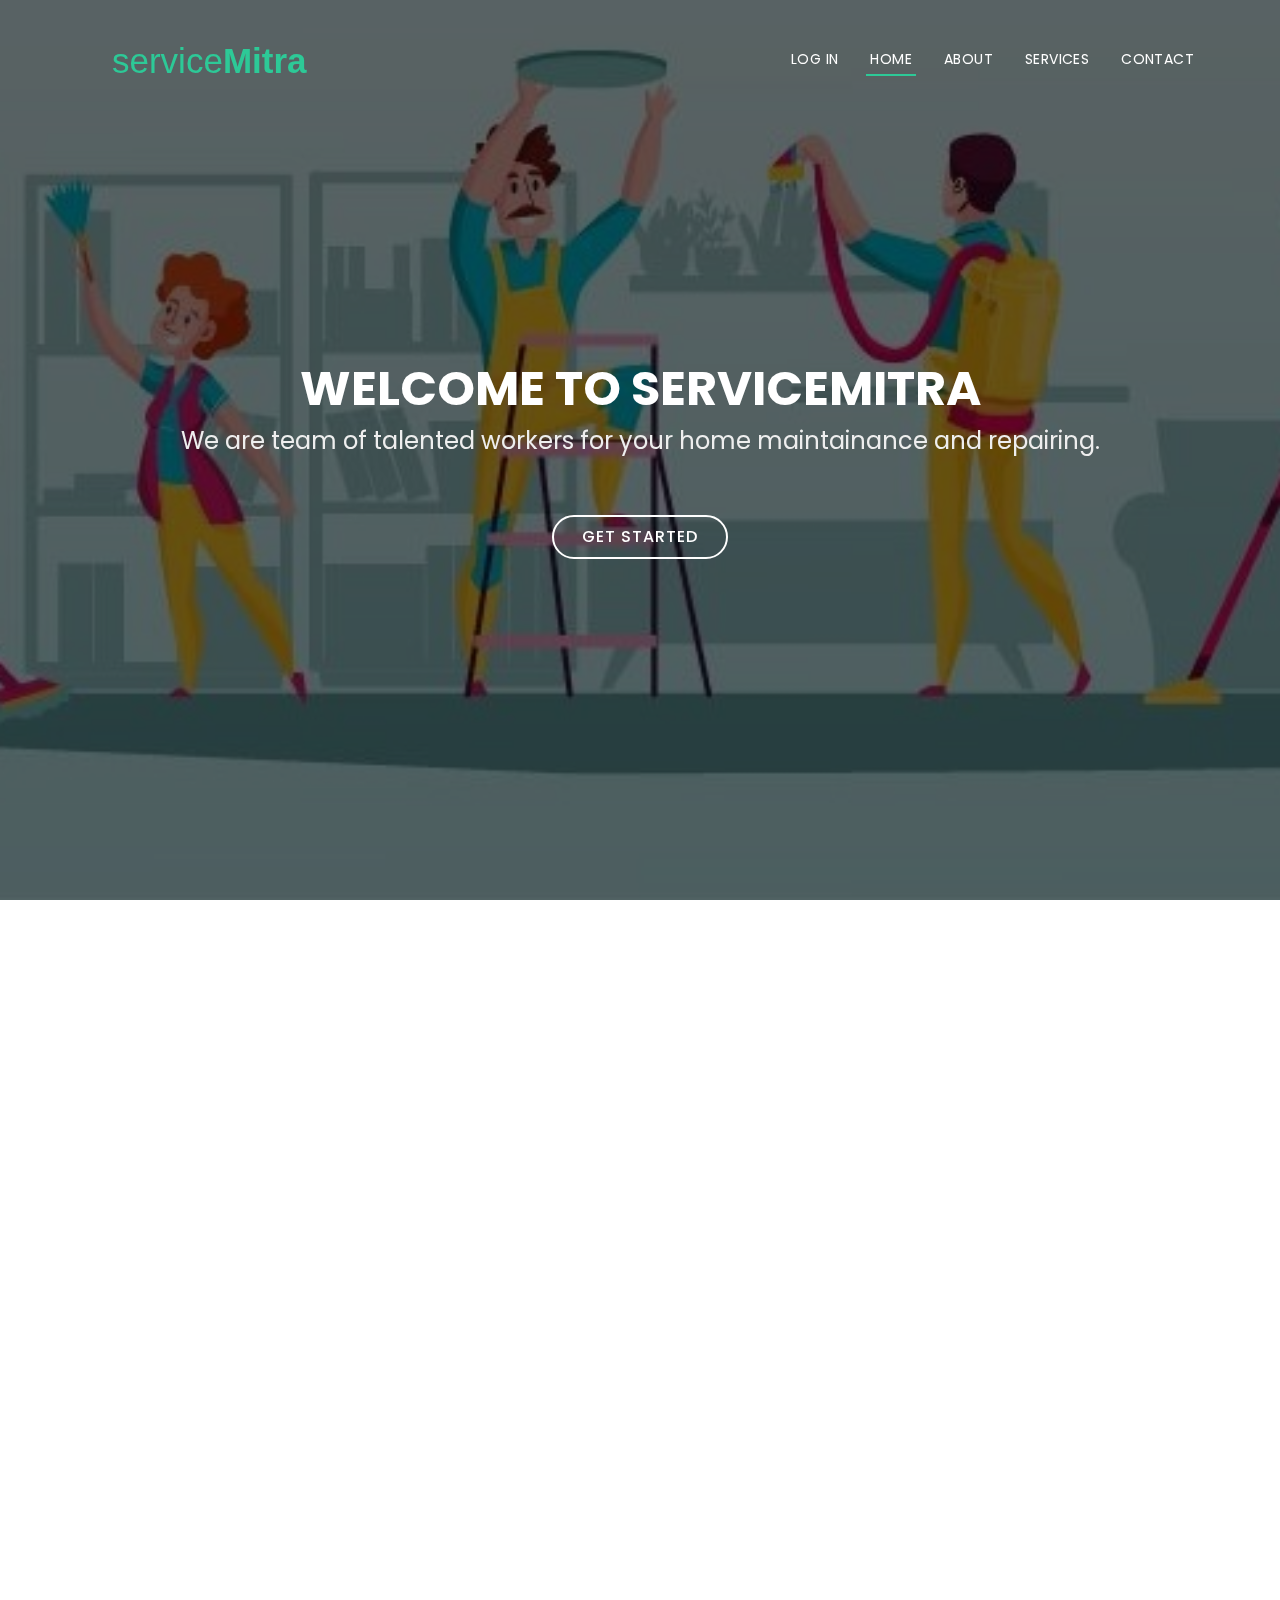
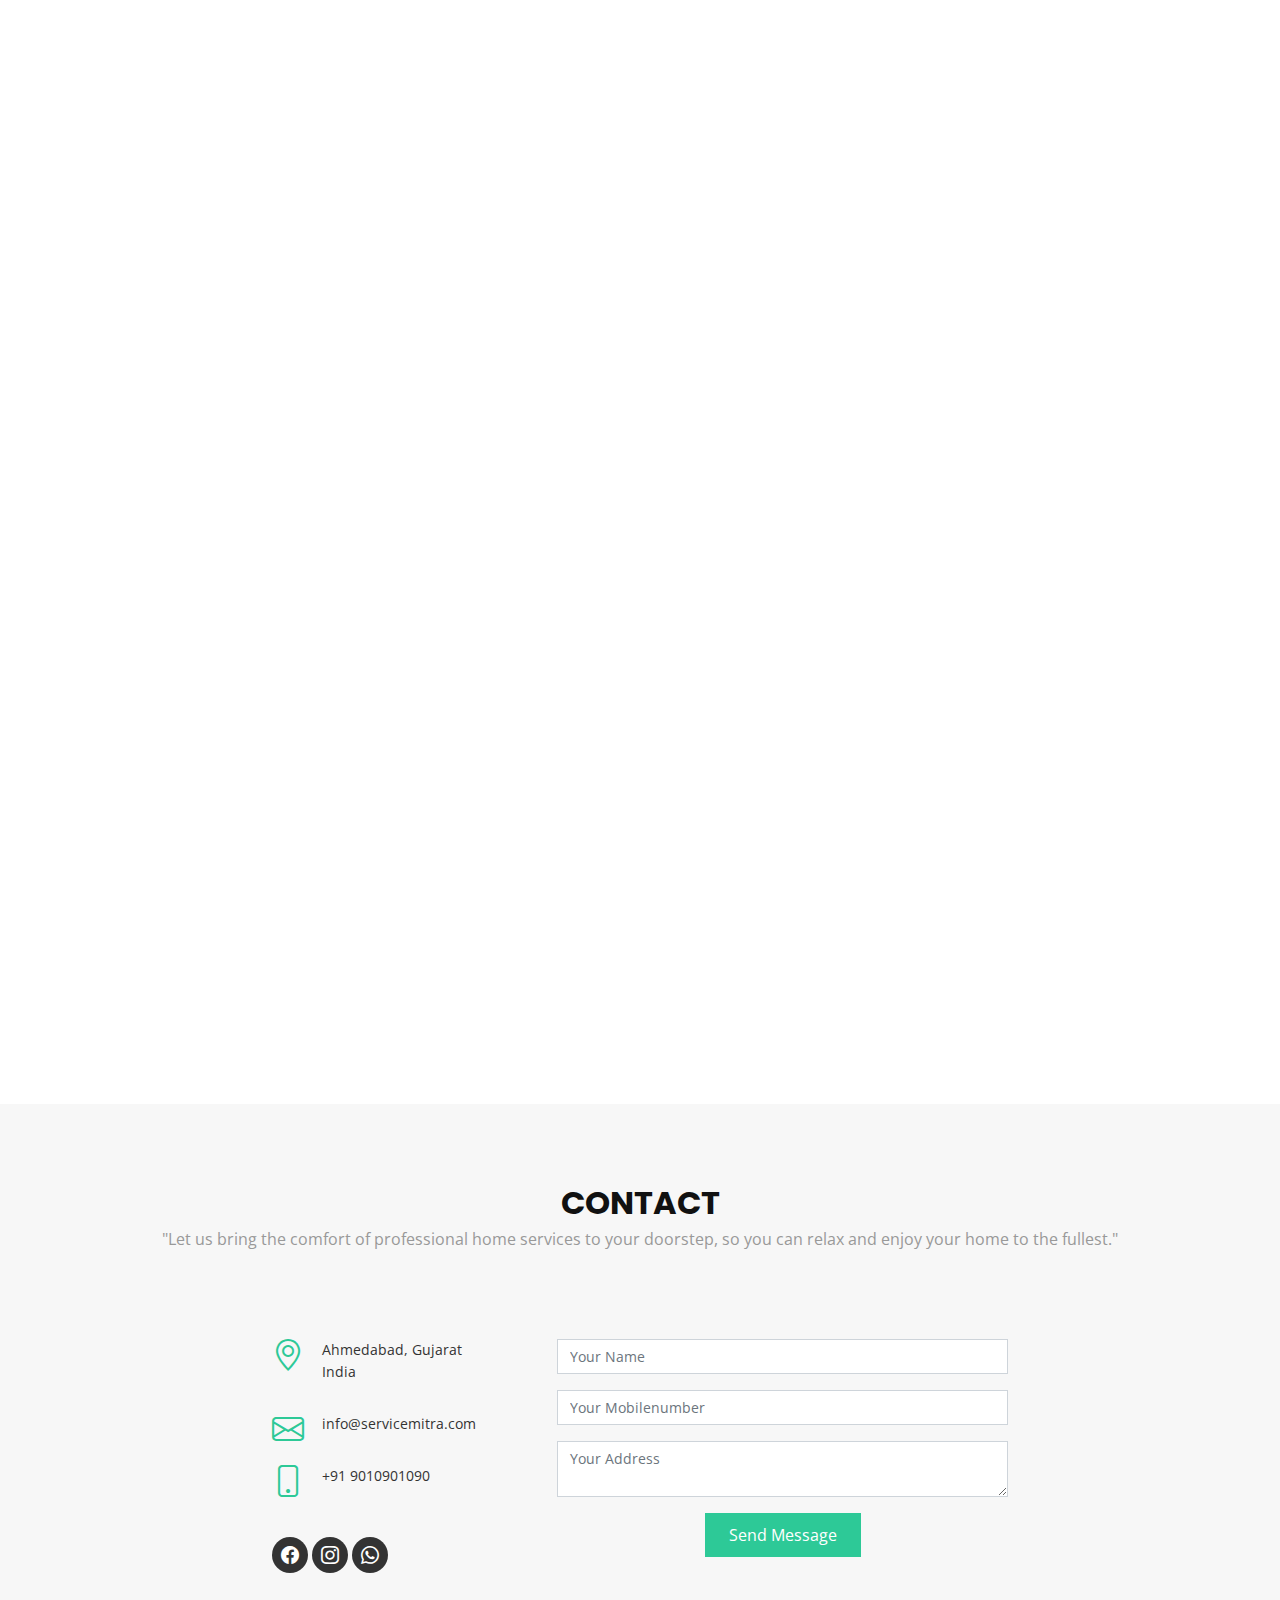
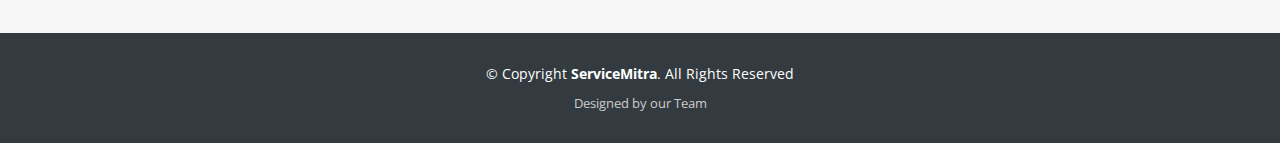
<file: servicemitra/index.html>
<!DOCTYPE html>
<html lang="en">

<head>
  <meta charset="utf-8">
  <meta content="width=device-width, initial-scale=1.0" name="viewport">

  <title>Service Mitra</title>
  <meta content="" name="description">
  <meta content="" name="keywords">

  <!-- Favicons -->
  <link href="assets/img/apple-touch-icon.png" rel="apple-touch-icon">

  <!-- Google Fonts -->
  <link href="https://fonts.googleapis.com/css?family=Open+Sans:300,300i,400,400i,700,700i|Poppins:300,400,500,700"
    rel="stylesheet">

  <!-- Vendor CSS Files -->
  <link href="assets/vendor/aos/aos.css" rel="stylesheet">
  <link href="assets/vendor/bootstrap/css/bootstrap.min.css" rel="stylesheet">
  <link href="assets/vendor/bootstrap-icons/bootstrap-icons.css" rel="stylesheet">
  <link href="assets/vendor/boxicons/css/boxicons.min.css" rel="stylesheet">
  <link href="assets/vendor/glightbox/css/glightbox.min.css" rel="stylesheet">
  <link href="assets/vendor/swiper/swiper-bundle.min.css" rel="stylesheet">

  <!-- Template Main CSS File -->
  <link href="assets/css/style.css" rel="stylesheet">
</head>

<body>

  <!-- ======= Header ======= -->
  <header id="header" class="fixed-top d-flex align-items-center header-transparent">
    <div class="container d-flex justify-content-between align-items-center">

      <div class="icon">
        <h2 class="logo">service<span>Mitra</span></h2>
      </div>

      <nav id="navbar" class="navbar">

        <ul>
          <li><a class="nav-link scrollto" href="">Log in</a></li>
          <li><a class="nav-link scrollto " href="#hero">Home</a></li>
          <li><a class="nav-link scrollto" href="#about">About</a></li>
          <li><a class="nav-link scrollto" href="#services">Services</a></li>
          <li><a class="nav-link scrollto" href="#contact">Contact</a></li>
        </ul>
        <i class="bi bi-list mobile-nav-toggle"></i>
      </nav><!-- .navbar -->
    </div>
  </header><!-- End Header -->

  <!-- ======= Hero Section ======= -->
  <section id="hero">
    <div class="hero-container" data-aos="zoom-in" data-aos-delay="100">
      <h1>Welcome to ServiceMitra</h1>
      <h2>We are team of talented workers for your home maintainance and repairing.</h2>
      <a href="#about" class="btn-get-started">Get Started</a>
    </div>
  </section><!-- End Hero Section -->

  <main id="main">

    <!-- ======= About Section ======= -->
    <section id="about">
      <div class="container" data-aos="fade-up">
        <div class="row about-container">

          <div class="col-lg-6 content order-lg-1 order-2">
            <h2 class="title">Few Words About Us</h2>
            <p>
              Welcome to ServiceMitra, your one-stop solution for all your home service needs! We are a team of
              experienced professionals dedicated to providing high-quality home services.
            </p>

            <div class="icon-box" data-aos="fade-up" data-aos-delay="100">
              <div class="icon"><i class="bi bi-house-door"></i></div>
              <h4 class="title"><a href="">Home maintainance </a></h4>
              <p class="description">Home maintenance is the process of regularly inspecting and repairing various
                components of a house to prevent or address issues that could lead to more serious problems down the
                line. Proper maintenance can help extend the life of your home and save you money on costly repairs.</p>
            </div>

            <div class="icon-box" data-aos="fade-up" data-aos-delay="200">
              <div class="icon"><i class="bi bi-house-door"></i></div>
              <h4 class="title"><a href="">Electronics repairing</a></h4>
              <p class="description">Repairing home electronics can be a challenging task, especially if you don't have
                any experience or knowledge in this area. However, if you are interested in learning how to repair your
                home electronics.
              </p>
            </div>

            <div class="icon-box" data-aos="fade-up" data-aos-delay="300">
              <div class="icon"><i class="bi bi-house-door"></i></div>
              <h4 class="title"><a href="">Beauty care</a></h4>
              <p class="description">Beauty care refers to the various practices and products used to enhance one's
                physical appearance, often focusing on the skin, hair, and nails. Beauty care can include skincare
                routines, haircare routines, makeup application, and nail care. It can also include treatments such as
                facials, massages, and other spa services.</p>
            </div>

          </div>

          <div class="col-lg-6 background order-lg-2 order-1" data-aos="fade-left" data-aos-delay="100"></div>
        </div>

      </div>
    </section><!-- End About Section -->

    <!-- ======= Services Section ======= -->
    <section id="services">
      <div class="container" data-aos="fade-up">
        <div class="section-header">
          <h3 class="section-title">Services</h3>
          <p class="section-description">Home services refer to a range of professional services provided to homeowners
            to help them maintain and improve their homes.</p>
        </div>
        <div class="row">
          <div class="col-lg-4 col-md-6" data-aos="zoom-in">
            <div class="box">
              <div class="icon"><a href="inner-page.html"><i class="bi bi-house-door"></i></a></div>
              <h4 class="title"><a href="">Plumbing</a></h4>
              <p class="description">Plumbing refers to the system of pipes, and other apparatus used to
                supply and distribute water and remove waste materials from buildings. It includes a variety of
                components, such as pipes, valves and all of which work together to
                provide clean water for drinking.</p>
            </div>
          </div>

          <div class="col-lg-4 col-md-6" data-aos="zoom-in">
            <div class="box">
              <div class="icon"><a href="inner-page.html"><i class="bi bi-house-door"></i></a></div>
              <h4 class="title"><a href="">Electrical work</a></h4>
              <p class="description">Electrical work can be complex and potentially dangerous, so it is important to
                have a trained and licensed electrician perform any work that requires specialized knowledge or skills.
                This involves the installation of new electrical systems or equipment.</p>
            </div>
          </div>
          <div class="col-lg-4 col-md-6" data-aos="zoom-in">
            <div class="box">
              <div class="icon"><a href="inner-page.html"><i class="bi bi-house-door"></i></a></div>
              <h4 class="title"><a href="">Carpantory</a></h4>
              <p class="description">Carpentry is the skill of working with wood to create a variety of
                structures, such as buildings, furniture, and other objects. Carpenters use a variety of tools, such as
                saws, drills, to create the desired finished product.</p>
            </div>
          </div>

          <div class="col-lg-4 col-md-6" data-aos="zoom-in">
            <div class="box">
              <div class="icon"><a href="inner-page.html"><i class="bi bi-house-door"></i></a></div>
              <h4 class="title"><a href="">Event management</a></h4>
              <p class="description">Event management involves the planning, of events such
                as meetings, conferences, festivals, weddings, and other. The goal of
                event management is to create an enjoyable and memorable experience for attendees while achieving the
                objectives of the event's organizers.</p>
            </div>
          </div>
          <div class="col-lg-4 col-md-6" data-aos="zoom-in">
            <div class="box">
              <div class="icon"><a href="inner-page.html"><i class="bi bi-house-door"></i></a></div>
              <h4 class="title"><a href="">Beautycare</a></h4>
              <p class="description">Beauty care refers to the practices, and
                enhance one's physical appearance. This can include skincare, hair care. Beauty
                care is an important aspect of many people's lives, and there are a wide range of products and
                treatments available to help people achieve their desired look</p>
            </div>
          </div>

          <div class="col-lg-4 col-md-6" data-aos="zoom-in">
            <div class="box">
              <div class="icon"><a href="inner-page.html"><i class="bi bi-house-door"></i></a></div>
              <h4 class="title"><a href="">Security guard</a></h4>
              <p class="description">Their main duties include monitoring and patrolling premises to prevent theft,
                violence, and other criminal activities, as well as responding to emergency situations. Security guards
                can tailor their services to meet the specific needs of a client.</p>
            </div>
          </div>
          <div class="col-lg-4 col-md-6" data-aos="zoom-in">
            <div class="box">
              <div class="icon"><a href="inner-page.html"><i class="bi bi-house-door"></i></a></div>
              <h4 class="title"><a href="">Auto mobile repairing</a></h4>
              <p class="description">Automobile repairing can be done by professional mechanics at repair shops or
                service centers, or by individuals who have the necessary knowledge, skills, and tools to perform the
                repairs themselves. However, it is important to note that working on vehicles can be dangerous.</p>
            </div>
          </div>
          <div class="col-lg-4 col-md-6" data-aos="zoom-in">
            <div class="box">
              <div class="icon"><a href="inner-page.html"><i class="bi bi-house-door"></i></a></div>
              <h4 class="title"><a href="">Cleaning</a></h4>
              <p class="description">Home cleaning is the process of tidying up and maintaining a living space, such as
                a house or apartment, in a clean and organized manner. It involves various tasks, such as dusting,
                sweeping, mopping, vacuuming, wiping down surfaces, washing dishes and cleaning
                bathrooms.</p>
            </div>
          </div>
          <div class="col-lg-4 col-md-6" data-aos="zoom-in">
            <div class="box">
              <div class="icon"><a href="inner-page.html"><i class="bi bi-house-door"></i></a></div>
              <h4 class="title"><a href="">Home Painting</a></h4>
              <p class="description">Home painters are professionals who specialize in painting the interior and
                exterior surfaces of homes. The work of a home painter involves the preparation of the surfaces to be
                painted, the application of paint or other coatings, and the cleanup and maintenance of tools and
                equipment.</p>
            </div>
          </div>
        </div>
      </div>
      </div>
    </section><!-- End Services Section -->

    <!-- ======= Contact Section ======= -->
    <section id="contact">
      <div class="container">
        <div class="section-header">
          <h3 class="section-title">Contact</h3>
          <p class="section-description">"Let us bring the comfort of professional home services to your doorstep, so
            you can relax and enjoy your home to the fullest."</p>
        </div>
      </div>

     

      <div class="container mt-5">
        <div class="row justify-content-center">

          <div class="col-lg-3 col-md-4">

            <div class="info">
              <div>
                <i class="bi bi-geo-alt"></i>
                <p>Ahmedabad, Gujarat<br>India</p>
              </div>

              <div>
                <i class="bi bi-envelope"></i>
                <p>info@servicemitra.com</p>
              </div>

              <div>
                <i class="bi bi-phone"></i>
                <p>+91 9010901090</p>
              </div>
            </div>

            <div class="social-links">
              <a href="#" class="facebook"><i class="bi bi-facebook"></i></a>
              <a href="#" class="instagram"><i class="bi bi-instagram"></i></a>
              <a href="#" class="whatsapp"><i class="bi bi-whatsapp"></i></a>
            </div>

          </div>

          <div class="col-lg-5 col-md-8">
            <div class="form">
              <form action="forms/contact.php" method="post" role="form" class="php-email-form">
                <div class="form-group">
                  <input type="text" name="name" class="form-control" id="name" placeholder="Your Name" required>
                </div>
                <div class="form-group mt-3">
                  <input type="mobilenumber" class="form-control" name="mobilenumber" placeholder="Your Mobilenumber"
                    required>
                </div>
                <div class="form-group mt-3">
                  <textarea class="form-control" name="address" placeholder="Your Address" required></textarea>
                </div>

                <div class="my-3">
                  <div class="loading">Loading</div>
                  <div class="error-message"></div>
                  <div class="sent-message">Your message has been sent. Thank you!</div>
                </div>
                <div class="text-center"><button type="submit">Send Message</button></div>
              </form>
            </div>
          </div>

        </div>

      </div>
    </section><!-- End Contact Section -->

  </main><!-- End #main -->

  <!-- ======= Footer ======= -->
  <footer id="footer">
    <div class="footer-top">
      <div class="container">

      </div>
    </div>

    <div class="container">
      <div class="copyright">
        &copy; Copyright <strong>ServiceMitra</strong>. All Rights Reserved
      </div>
      <div class="credits">
       
        Designed by our Team</a>
      </div>
    </div>
  </footer><!-- End Footer -->

  <a href="#" class="back-to-top d-flex align-items-center justify-content-center"><i
      class="bi bi-arrow-up-short"></i></a>

  <!-- Vendor JS Files -->
  <script src="assets/vendor/purecounter/purecounter_vanilla.js"></script>
  <script src="assets/vendor/aos/aos.js"></script>
  <script src="assets/vendor/bootstrap/js/bootstrap.bundle.min.js"></script>
  <script src="assets/vendor/glightbox/js/glightbox.min.js"></script>
  <script src="assets/vendor/isotope-layout/isotope.pkgd.min.js"></script>
  <script src="assets/vendor/swiper/swiper-bundle.min.js"></script>
  <script src="assets/vendor/php-email-form/validate.js"></script>

  <script src="assets/js/main.js"></script>

</body>

</html>
</file>
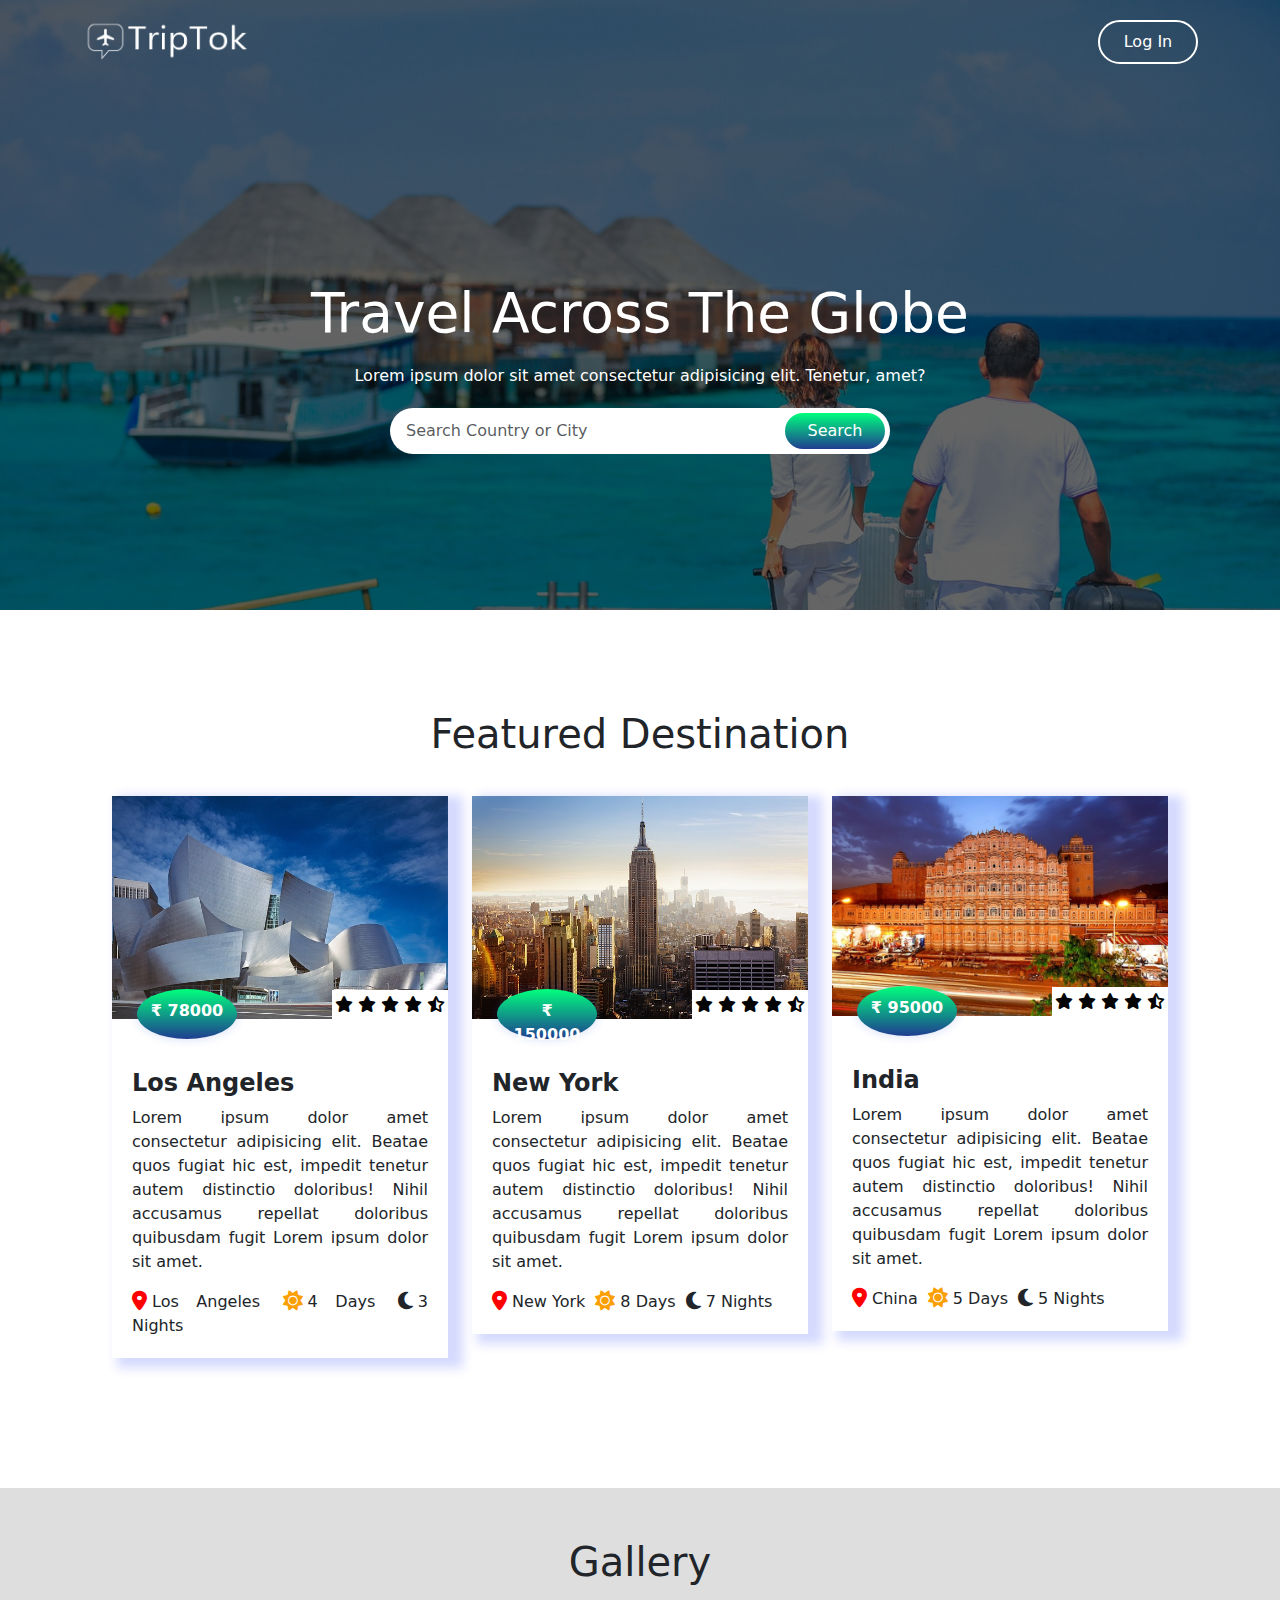
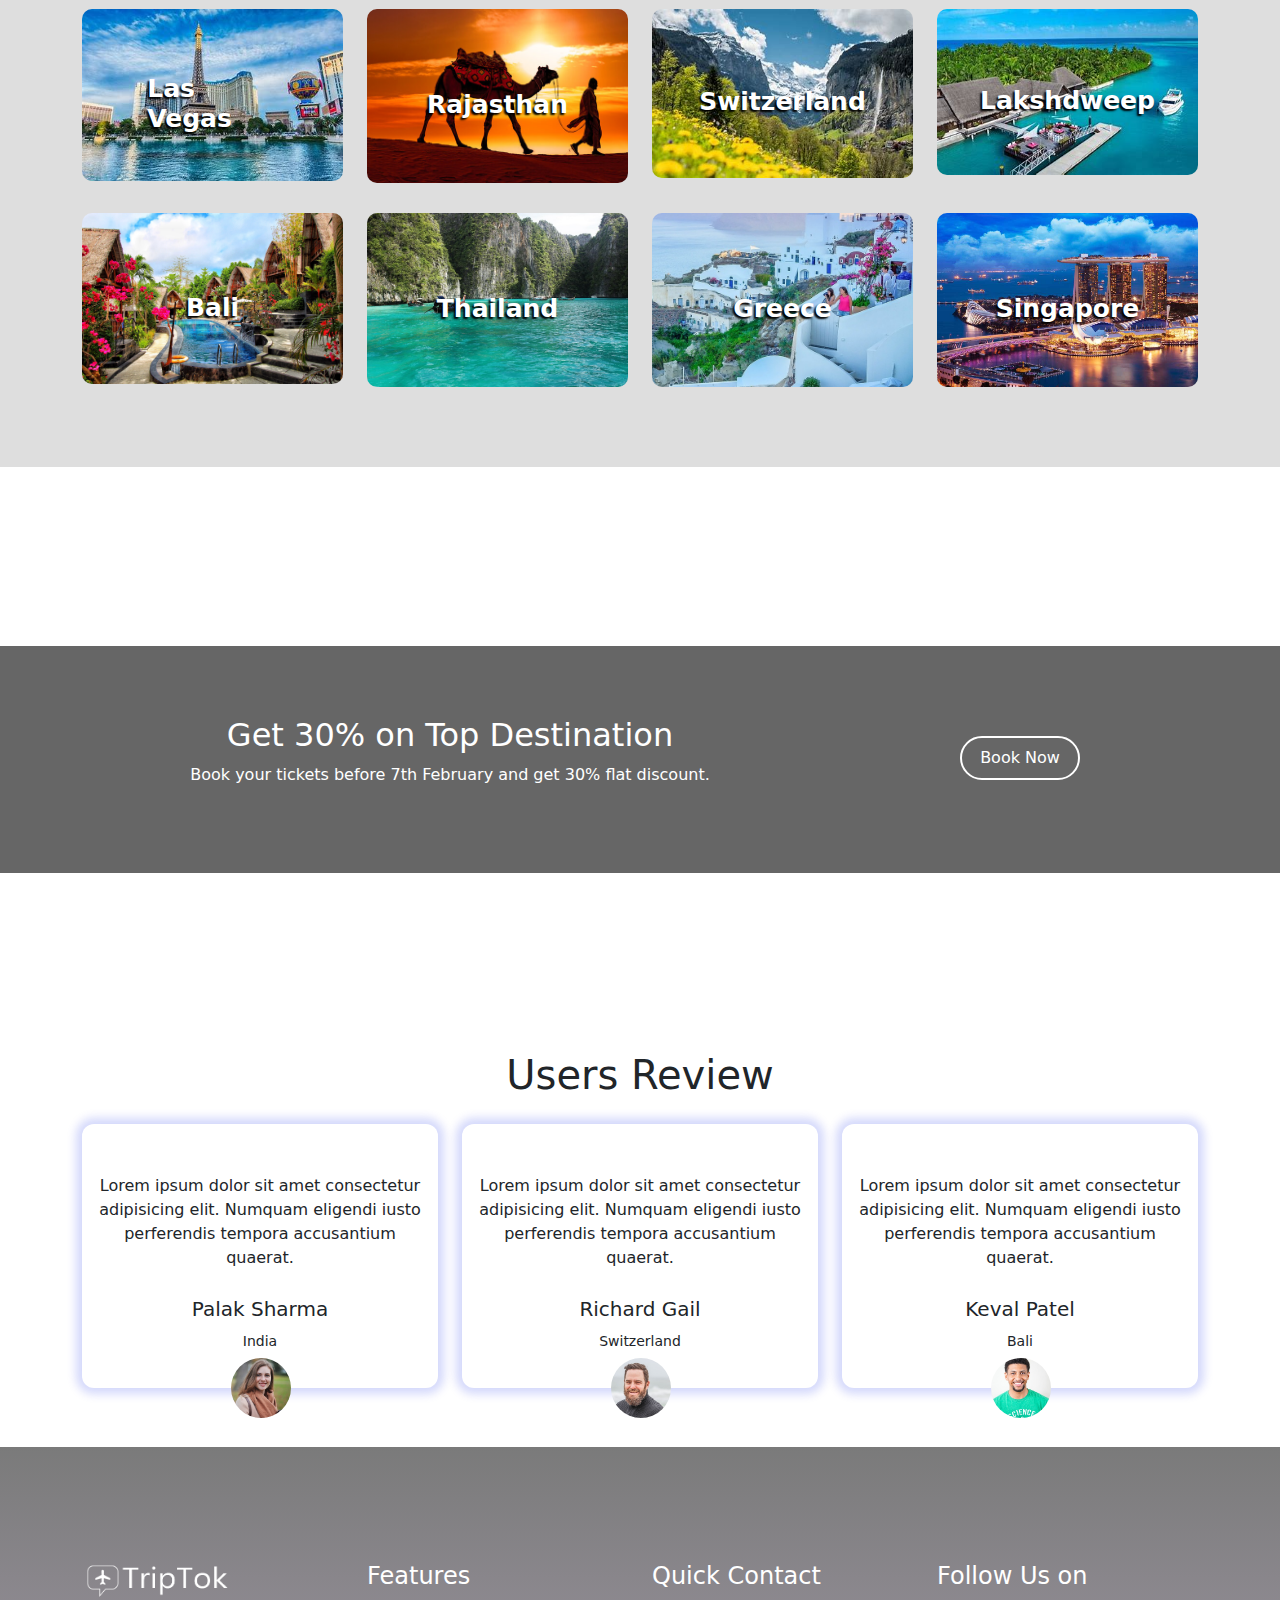
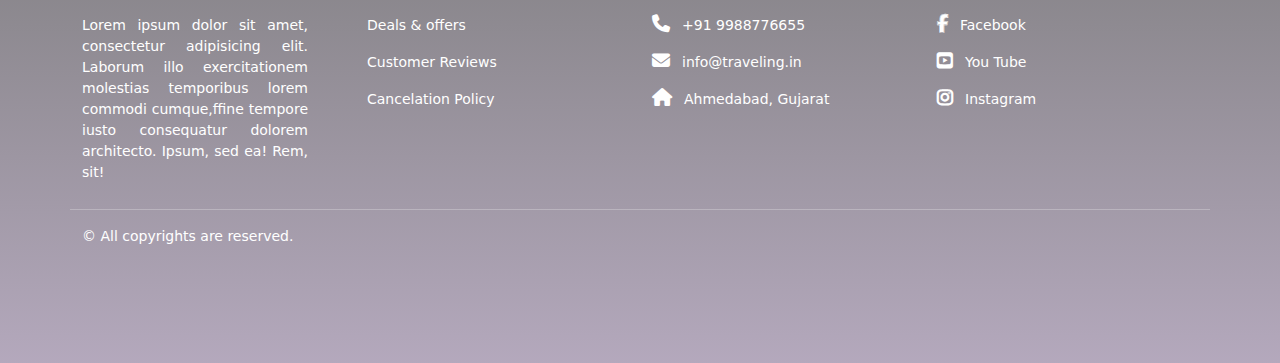
<file: Travel Website/index.html>
<!DOCTYPE html>
<html lang="en">

<head>
    <meta charset="UTF-8">
    <meta name="viewport" content="width=device-width, initial-scale=1.0">
    <title>Document</title>
    <link rel="stylesheet" href="style.css">
    <link rel="stylesheet" href="https://cdn.jsdelivr.net/npm/bootstrap@5.3.2/dist/css/bootstrap.min.css">
    <link rel="stylesheet" href="https://cdnjs.cloudflare.com/ajax/libs/font-awesome/6.5.1/css/all.min.css">
</head>

<body>
    <section class="header">
        <div class="container">
            <img src="travel_site_img/triptok.png" alt="logo">
            <button type="button" class="login-btn">Log In</button>
        </div>
        <h1>Travel Across The Globe</h1>
        <p>Lorem ipsum dolor sit amet consectetur adipisicing elit. Tenetur, amet?</p>
        <div class="input-group">
            <input type="text" class="form-control" placeholder="Search Country or City">
            <div class="input-group-append">
                <button type="submit" class="input-group-text btn">Search</button>
            </div>
        </div>
    </section>
    <section class="feature">
        <h1>Featured Destination</h1>
        <div class="container">
            <div class="row">
                <div class="col-md-4">
                    <div class="fea_box">
                        <div class="fea_img">
                            <img src="travel_site_img/1.jpg" alt="1">
                            <div class="price">
                                <p>&#x20b9; 78000</p>
                            </div>
                            <div class="rating">
                                <i class="fa-solid fa-star" style="color: #050505;"></i>
                                <i class="fa-solid fa-star" style="color: #050505;"></i>
                                <i class="fa-solid fa-star" style="color: #050505;"></i>
                                <i class="fa-solid fa-star" style="color: #050505;"></i>
                                <i class="fa-solid fa-star-half-stroke" style="color: #050505;"></i>
                            </div>
                        </div>
                        <div class="fea_detail">
                            <h4>Los Angeles</h4>
                            <p>Lorem ipsum dolor amet consectetur adipisicing elit. Beatae quos fugiat hic est,
                                impedit tenetur autem distinctio doloribus! Nihil accusamus repellat doloribus quibusdam
                                fugit Lorem ipsum dolor sit amet.</p>
                            <span> <i class="fa-solid fa-location-dot fa-lg"
                                    style="color: #ff0000; margin-right: 5px;"></i>Los
                                Angeles</span>
                            <span> <i class="fa-solid fa-sun fa-lg" style="color: #fba004; margin: 5px;"></i>4
                                Days</span>
                            <span><i class="fa-solid fa-moon fa-lg" style="margin: 5px;"></i>3 Nights</span>
                        </div>
                    </div>
                </div>
                <div class="col-md-4">
                    <div class="fea_box">
                        <div class="fea_img">
                            <img src="travel_site_img/2.jpg" alt="1">
                            <div class="price">
                                <p>&#x20b9; 150000</p>
                            </div>
                            <div class="rating">
                                <i class="fa-solid fa-star" style="color: #050505;"></i>
                                <i class="fa-solid fa-star" style="color: #050505;"></i>
                                <i class="fa-solid fa-star" style="color: #050505;"></i>
                                <i class="fa-solid fa-star" style="color: #050505;"></i>
                                <i class="fa-solid fa-star-half-stroke" style="color: #050505;"></i>
                            </div>
                        </div>
                        <div class="fea_detail">
                            <h4>New York</h4>
                            <p>Lorem ipsum dolor amet consectetur adipisicing elit. Beatae quos fugiat hic est,
                                impedit tenetur autem distinctio doloribus! Nihil accusamus repellat doloribus quibusdam
                                fugit Lorem ipsum dolor sit amet.</p>
                            <span> <i class="fa-solid fa-location-dot fa-lg"
                                    style="color: #ff0000; margin-right: 5px;"></i>New York</span>
                            <span> <i class="fa-solid fa-sun fa-lg" style="color: #fba004; margin: 5px;"></i>8
                                Days</span>
                            <span><i class="fa-solid fa-moon fa-lg" style="margin: 5px;"></i>7 Nights</span>
                        </div>
                    </div>
                </div>
                <div class="col-md-4">
                    <div class="fea_box">
                        <div class="fea_img">
                            <img src="travel_site_img/hawa.jpeg" alt="1">
                            <div class="price">
                                <p>&#x20b9; 95000</p>
                            </div>
                            <div class="rating">
                                <i class="fa-solid fa-star" style="color: #050505;"></i>
                                <i class="fa-solid fa-star" style="color: #050505;"></i>
                                <i class="fa-solid fa-star" style="color: #050505;"></i>
                                <i class="fa-solid fa-star" style="color: #050505;"></i>
                                <i class="fa-solid fa-star-half-stroke" style="color: #050505;"></i>
                            </div>
                        </div>
                        <div class="fea_detail">
                            <h4>India</h4>
                            <p>Lorem ipsum dolor amet consectetur adipisicing elit. Beatae quos fugiat hic est,
                                impedit tenetur autem distinctio doloribus! Nihil accusamus repellat doloribus quibusdam
                                fugit Lorem ipsum dolor sit amet.</p>
                            <span> <i class="fa-solid fa-location-dot fa-lg"
                                    style="color: #ff0000; margin-right: 5px;"></i>China</span>
                            <span> <i class="fa-solid fa-sun fa-lg" style="color: #fba004; margin: 5px;"></i>5
                                Days</span>
                            <span><i class="fa-solid fa-moon fa-lg" style="margin: 5px;"></i>5 Nights</span>
                        </div>
                    </div>
                </div>
            </div>
        </div>
    </section>
    <section class="gallery">
        <h1>Gallery</h1>
        <div class="container">
            <div class="row">
                <div class="col-md-3">
                    <div class="gallery_box">
                        <img src="travel_site_img/las.jpeg" alt="pic">
                        <h4>Las Vegas</h4>
                    </div>
                </div>
                <div class="col-md-3">
                    <div class="gallery_box">
                        <img src="travel_site_img/360_F_389390476_L8ynDWsMXqKd6F9f03C9Jyg4LsX1EFiQ.jpg" alt="pic">
                        <h4>Rajasthan</h4>
                    </div>
                </div>
                <div class="col-md-3">
                    <div class="gallery_box">
                        <img src="travel_site_img/swi.jpeg" alt="pic">
                        <h4>Switzerland</h4>
                    </div>
                </div>
                <div class="col-md-3">
                    <div class="gallery_box">
                        <img src="travel_site_img/lax.jpeg" alt="pic">
                        <h4>Lakshdweep</h4>
                    </div>
                </div>
            </div>
            <div class="row">
                <div class="col-md-3">
                    <div class="gallery_box">
                        <img src="travel_site_img/bali.webp" alt="pic">
                        <h4>Bali</h4>
                    </div>
                </div>
                <div class="col-md-3">
                    <div class="gallery_box">
                        <img src="travel_site_img/kphiphi.jpg" alt="pic">
                        <h4>Thailand</h4>
                    </div>
                </div>
                <div class="col-md-3">
                    <div class="gallery_box">
                        <img src="travel_site_img/travel-1.jpg" alt="pic">
                        <h4>Greece</h4>
                    </div>
                </div>
                <div class="col-md-3">
                    <div class="gallery_box">
                        <img src="travel_site_img/SINGAPORE.jpg" alt="pic">
                        <h4>Singapore</h4>
                    </div>
                </div>
            </div>
        </div>
    </section>
    <section class="banner">
        <div class="bann_high">
            <div class="container">
                <div class="row">
                    <div class="col-md-8">
                        <h2>Get 30% on Top Destination</h2>
                        <p>Book your tickets before 7th February and get 30% flat discount.</p>
                    </div>
                    <div class="col-md-4">
                        <button type="button" class="book">Book Now</button>
                    </div>
                </div>
            </div>
        </div>

    </section>
    <section class="user">
        <h1>Users Review</h1>
        <div class="container">
            <div class="row">
                <div class="col-md-4">
                    <div class="review">
                        <p>Lorem ipsum dolor sit amet consectetur adipisicing elit. Numquam eligendi iusto perferendis
                            tempora accusantium
                            quaerat.</p>
                        <h5>Palak Sharma</h5>
                        <small>India</small>
                    </div>
                    <img src="travel_site_img/user3.jpg" alt="">
                </div>
                <div class="col-md-4">
                    <div class="review">
                        <p>Lorem ipsum dolor sit amet consectetur adipisicing elit. Numquam eligendi iusto perferendis
                            tempora accusantium
                            quaerat.</p>
                        <h5>Richard Gail</h5>
                        <small>Switzerland</small>
                    </div>
                    <img src="travel_site_img/user1.jpg" alt="">
                </div>
                <div class="col-md-4">
                    <div class="review">
                        <p>Lorem ipsum dolor sit amet consectetur adipisicing elit. Numquam eligendi iusto perferendis
                            tempora accusantium
                            quaerat.</p>
                        <h5>Keval Patel</h5>
                        <small>Bali</small>
                    </div>
                    <img src="travel_site_img/user2.jpg" alt="">
                </div>
            </div>
        </div>
    </section>
    <section class="footer">
        <div class="container">
            <div class="row">
                <div class="col-md-3">
                    <img src="travel_site_img/triptok.png" alt="logo" class="footer_logo">
                    <p>Lorem ipsum dolor sit amet, consectetur adipisicing elit. Laborum illo exercitationem molestias
                        temporibus lorem commodi cumque,ffine tempore iusto consequatur dolorem architecto. Ipsum, sed
                        ea! Rem,
                        sit!</p>
                </div>
                <div class="col-md-3">
                    <h4>Features</h4>
                    <p>Deals & offers</p>
                    <p>Customer Reviews</p>
                    <p>Cancelation Policy</p>
                </div>
                <div class="col-md-3">
                    <h4>Quick Contact</h4>
                    <p><i class="fa fas fa-phone"></i>+91 9988776655</p>
                    <p><i class="fa fas far fa-envelope"></i>info@traveling.in</p>
                    <p><i class="fa fas far fas fa-home"></i>Ahmedabad, Gujarat</p>
                </div>
                <div class="col-md-3">
                    <h4>Follow Us on</h4>
                    <p><i class="fa fas fab fa-facebook-f"></i>Facebook</p>
                    <p><i class="fa fas far fab fab fa-youtube-square"></i>You Tube</p>
                    <p><i class="fa fas far fas fab fa-instagram"></i>Instagram</p>
                </div><hr>
                <p>&copy; All copyrights are reserved.</p>
            </div>
        </div>
    </section>
</body>

</html>
</file>
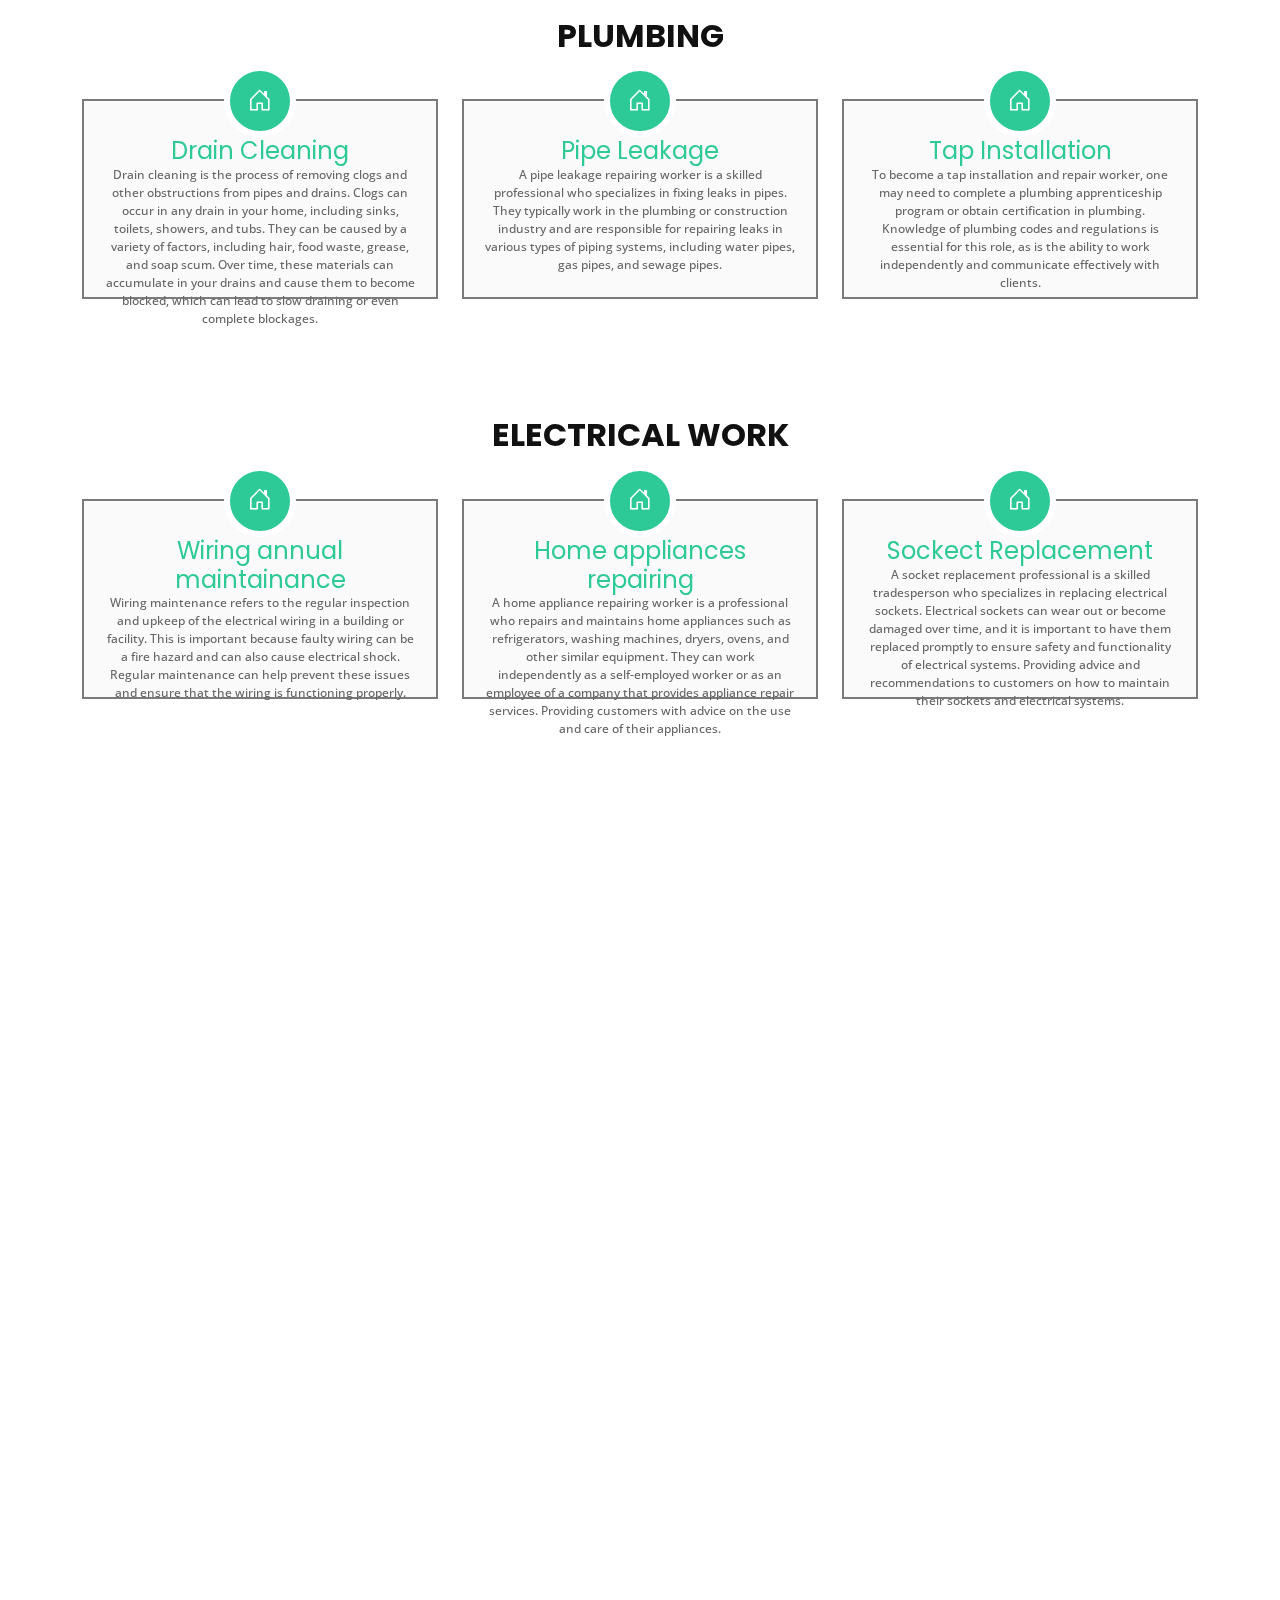
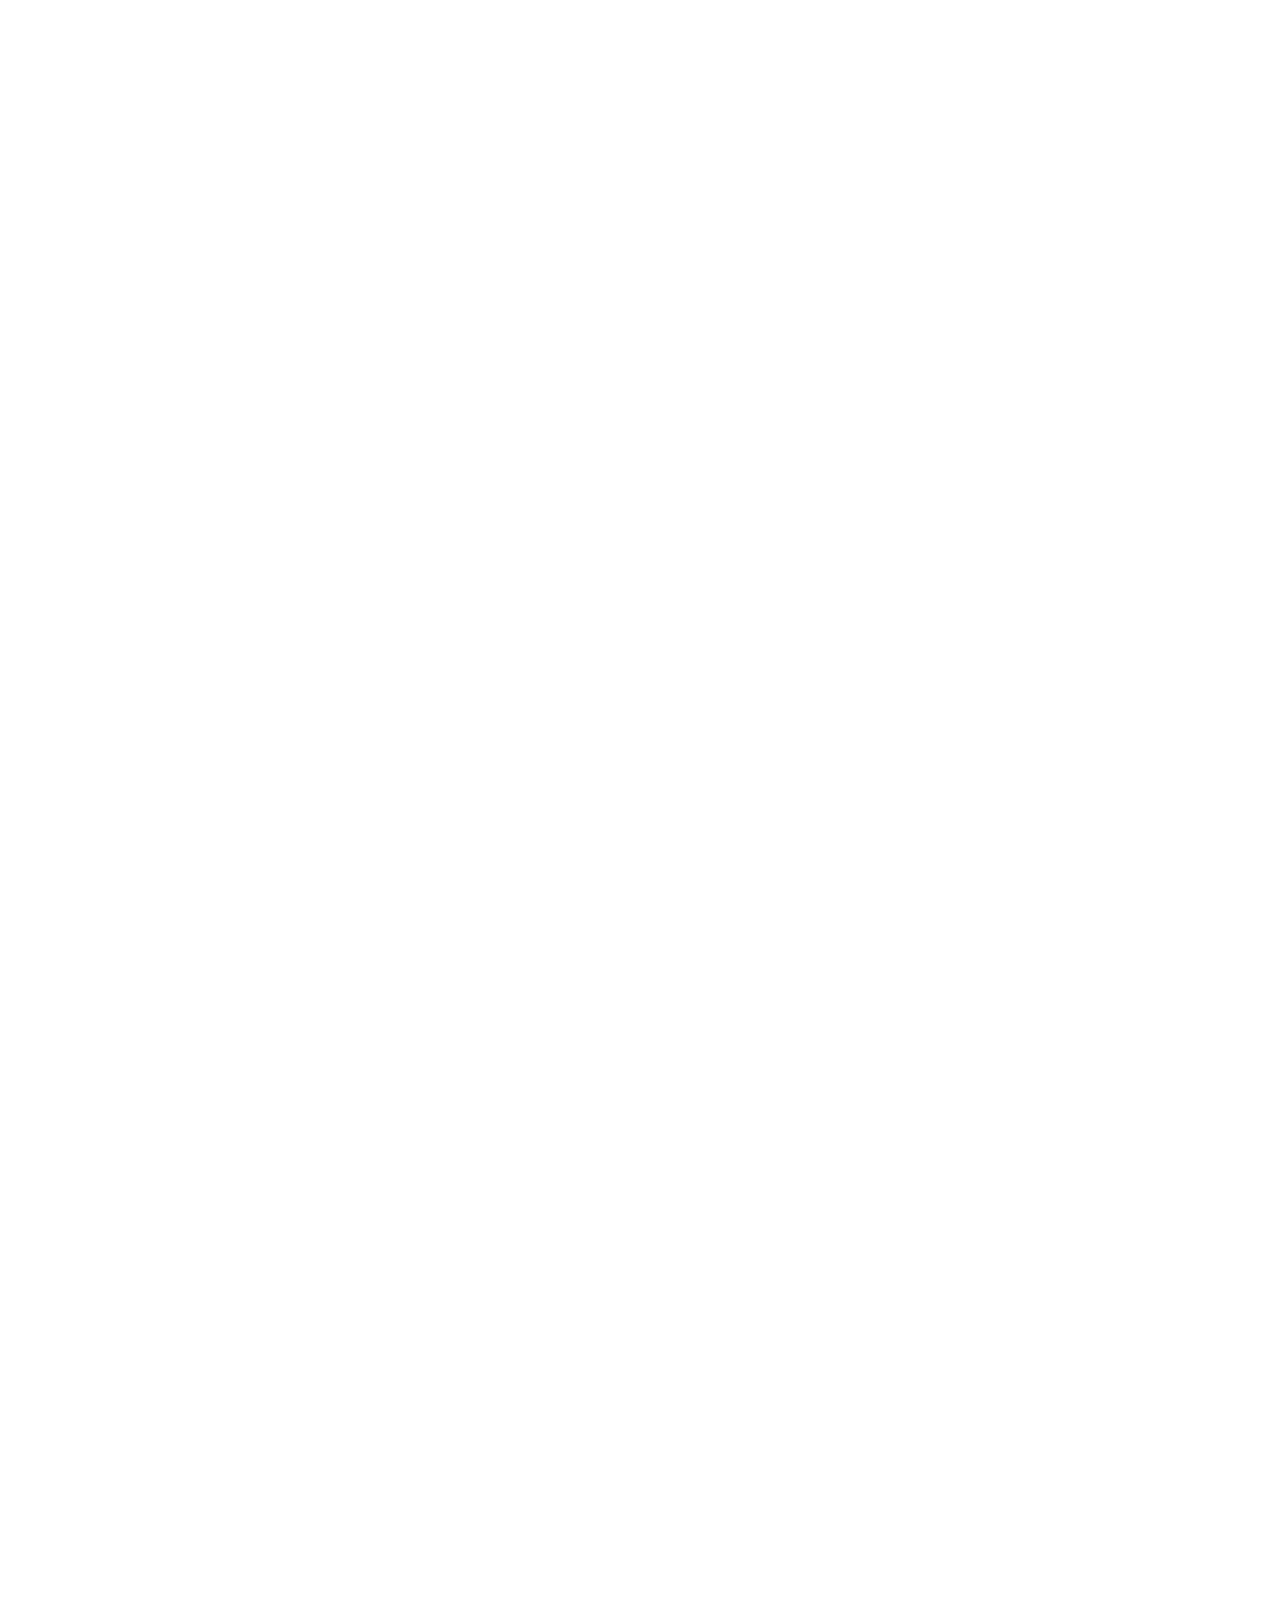
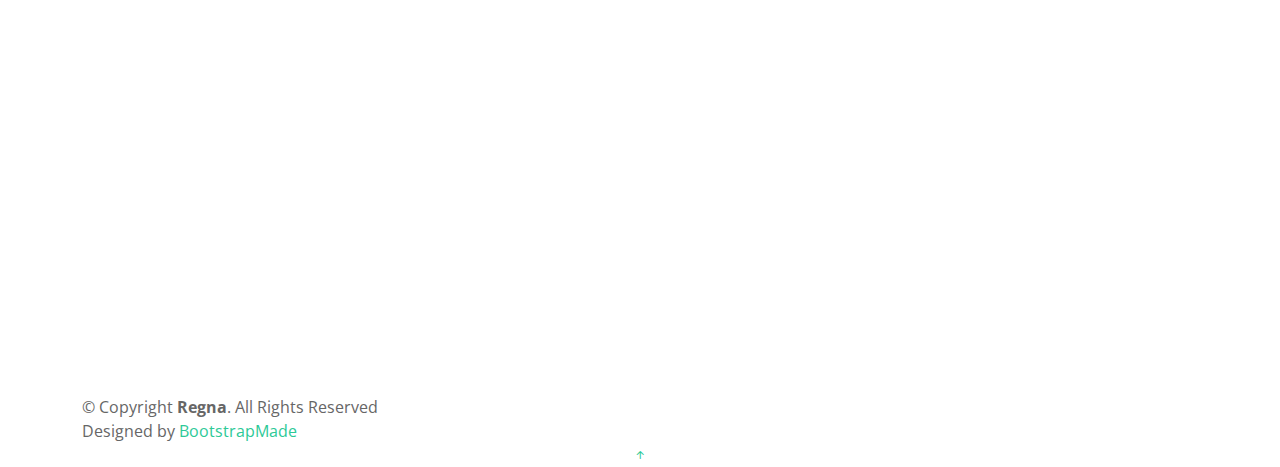
<file: servicemitra/inner-page.html>
<!DOCTYPE html>
<html lang="en">

<head>
  <meta charset="utf-8">
  <meta content="width=device-width, initial-scale=1.0" name="viewport">

  <title>Service Mitra</title>
  <meta content="" name="description">
  <meta content="" name="keywords">

  <!-- Favicons -->
  <link href="assets/img/apple-touch-icon.png" rel="apple-touch-icon">

  <!-- Google Fonts -->
  <link href="https://fonts.googleapis.com/css?family=Open+Sans:300,300i,400,400i,700,700i|Poppins:300,400,500,700"
    rel="stylesheet">

  <!-- Vendor CSS Files -->
  <link href="assets/vendor/aos/aos.css" rel="stylesheet">
  <link href="assets/vendor/bootstrap/css/bootstrap.min.css" rel="stylesheet">
  <link href="assets/vendor/bootstrap-icons/bootstrap-icons.css" rel="stylesheet">
  <link href="assets/vendor/boxicons/css/boxicons.min.css" rel="stylesheet">
  <link href="assets/vendor/glightbox/css/glightbox.min.css" rel="stylesheet">
  <link href="assets/vendor/swiper/swiper-bundle.min.css" rel="stylesheet">

  <!-- Template Main CSS File -->
  <link href="assets/css/inner.css" rel="stylesheet">

  <!-- =======================================================
  * Template Name: Regna
  * Updated: Mar 10 2023 with Bootstrap v5.2.3
  * Template URL: https://bootstrapmade.com/regna-bootstrap-onepage-template/
  * Author: BootstrapMade.com
  * License: https://bootstrapmade.com/license/
  ======================================================== -->
</head>

<body>
  <main id="main">
    <!-- =======  Subservice Section ======= -->
    <section id="plumbing">
      <div class="container" data-aos="fade-up">
        <div class="section-header">
          <h3 class="section-title">Plumbing</h3>
        </div>
        <div class="row">
          <div class="col-lg-4 col-md-6" data-aos="zoom-in">
            <div class="box">
              <div class="icon"><a href=""><i class="bi bi-house-door"></i></a></div>
              <h4 class="title"><a href="">Drain Cleaning</a></h4>
              <p class="description">Drain cleaning is the process of removing clogs and other obstructions from pipes and drains. Clogs can occur in any drain in your home, including sinks, toilets, showers, and tubs. They can be caused by a variety of factors, including hair, food waste, grease, and soap scum. Over time, these materials can accumulate in your drains and cause them to become blocked, which can lead to slow draining or even complete blockages.</p>
            </div>
          </div>
          <div class="col-lg-4 col-md-6" data-aos="zoom-in">
            <div class="box">
              <div class="icon"><a href=""><i class="bi bi-house-door"></i></a></div>
              <h4 class="title"><a href="">Pipe Leakage</a></h4>

              <p class="description">A pipe leakage repairing worker is a skilled professional who specializes in fixing leaks in pipes. They typically work in the plumbing or construction industry and are responsible for repairing leaks in various types of piping systems, including water pipes, gas pipes, and sewage pipes.</p>
            </div>
          </div>
          <div class="col-lg-4 col-md-6" data-aos="zoom-in">
            <div class="box">
              <div class="icon"><a href=""><i class="bi bi-house-door"></i></a></div>
              <h4 class="title"><a href="">Tap Installation </a></h4>

              <p class="description">To become a tap installation and repair worker, one may need to complete a plumbing apprenticeship program or obtain certification in plumbing. Knowledge of plumbing codes and regulations is essential for this role, as is the ability to work independently and communicate effectively with clients.</p>
            </div>
          </div>
        </div>
      </div>
    </section>

    <section id="electric">
      <div class="container" data-aos="fade-up">
        <div class="section-header">
          <h3 class="section-title">Electrical work</h3>
        </div>
        <div class="row">
          <div class="col-lg-4 col-md-6" data-aos="zoom-in">
            <div class="box">
              <div class="icon"><a href=""><i class="bi bi-house-door"></i></a></div>
              <h4 class="title"><a href="">Wiring annual maintainance</a></h4>

              <p class="description">Wiring maintenance refers to the regular inspection and upkeep of the electrical wiring in a building or facility. This is important because faulty wiring can be a fire hazard and can also cause electrical shock. Regular maintenance can help prevent these issues and ensure that the wiring is functioning properly.</p>
            </div>
          </div>
          <div class="col-lg-4 col-md-6" data-aos="zoom-in">
            <div class="box">
              <div class="icon"><a href=""><i class="bi bi-house-door"></i></a></div>
              <h4 class="title"><a href="">Home appliances repairing</a></h4>

              <p class="description">A home appliance repairing worker is a professional who repairs and maintains home appliances such as refrigerators, washing machines, dryers, ovens, and other similar equipment. They can work independently as a self-employed worker or as an employee of a company that provides appliance repair services. Providing customers with advice on the use and care of their appliances.</p>
            </div>
          </div>
          <div class="col-lg-4 col-md-6" data-aos="zoom-in">
            <div class="box">
              <div class="icon"><a href=""><i class="bi bi-house-door"></i></a></div>
              <h4 class="title"><a href="">Sockect Replacement</a></h4>

              <p class="description">A socket replacement professional is a skilled tradesperson who specializes in replacing electrical sockets. Electrical sockets can wear out or become damaged over time, and it is important to have them replaced promptly to ensure safety and functionality of electrical systems. Providing advice and recommendations to customers on how to maintain their sockets and electrical systems.</p>
            </div>
          </div>
        </div>
      </div>
    </section>

    <section id="carpentory">
      <div class="container" data-aos="fade-up">
        <div class="section-header">
          <h3 class="section-title">Carpentory</h3>
        </div>
        <div class="row">
          <div class="col-lg-4 col-md-6" data-aos="zoom-in">
            <div class="box">
              <div class="icon"><a href=""><i class="bi bi-house-door"></i></a></div>
              <h4 class="title"><a href="">Furniture annual maintainance</a></h4>

              <p class="description">Voluptatum deleniti atque corrupti quos dolores et quas molestias excepturi sintFurniture annual maintenance can be done by professional furniture maintenance services or by individuals who have the necessary skills and knowledge to do the job themselves. Regular furniture maintenance can help extend the life of furniture and prevent the need for costly replacements.</p>
            </div>
          </div>
          <div class="col-lg-4 col-md-6" data-aos="zoom-in">
            <div class="box">
              <div class="icon"><a href=""><i class="bi bi-house-door"></i></a></div>
              <h4 class="title"><a href="">Windows & Curtain</a></h4>

              <p class="description">Window cleaning: Professional window cleaners use specialized equipment and techniques to clean windows safely and efficiently. This includes using high-quality cleaning solutions and tools that can reach high or difficult-to-reach windows. Window repair: Professional window repair technicians can identify and repair problems with windows, such as broken or cracked glass, damaged frames or sashes, or malfunctioning hardware. </p>
            </div>
          </div>
          <div class="col-lg-4 col-md-6" data-aos="zoom-in">
            <div class="box">
              <div class="icon"><a href=""><i class="bi bi-house-door"></i></a></div>
              <h4 class="title"><a href="">Kitchen Designing</a></h4>

              <p class="description">Kitchen designing with a worker involves collaborating with a professional who specializes in kitchen design and renovation to create a functional and aesthetically pleasing kitchen. The worker may be a general contractor, a carpenter, or a kitchen remodeling specialist. The worker will provide ongoing support and maintenance for the kitchen, including repairs, adjustments, and replacement of any damaged or worn-out components.</p>
            </div>
          </div>
        </div>
      </div>
    </section>

    <section id="event">
      <div class="container" data-aos="fade-up">
        <div class="section-header">
          <h3 class="section-title">Event management</h3>
        </div>
        <div class="row">
          <div class="col-lg-4 col-md-6" data-aos="zoom-in">
            <div class="box">
              <div class="icon"><a href=""><i class="bi bi-house-door"></i></a></div>
              <h4 class="title"><a href="">Corporate Event</a></h4>

              <p class="description">A corporate event manager is a professional who specializes in planning and organizing events for businesses, organizations, and corporations. Corporate event managers should have strong organizational and communication skills, as well as the ability to multitask and work under pressure. They should be creative and detail-oriented, with a strong understanding of event planning principles and best practices.</p>
            </div>
          </div>
          <div class="col-lg-4 col-md-6" data-aos="zoom-in">
            <div class="box">
              <div class="icon"><a href=""><i class="bi bi-house-door"></i></a></div>
              <h4 class="title"><a href="">Wedding Event</a></h4>

              <p class="description">A wedding planner is a professional who specializes in planning and organizing weddings. Their main responsibility is to assist the couple in all aspects of the wedding planning process to ensure that the wedding day is a success. Working with a wedding planner can help couples to plan and execute a beautiful and memorable wedding without the stress and hassle of managing all the details themselves. </p>
            </div>
          </div>
          <div class="col-lg-4 col-md-6" data-aos="zoom-in">
            <div class="box">
              <div class="icon"><a href=""><i class="bi bi-house-door"></i></a></div>
              <h4 class="title"><a href="">Birthday Event</a></h4>

              <p class="description">Working with a birthday event planner can help clients to plan and execute a fun and memorable celebration without the stress and hassle of managing all the details themselves. The event planner can provide expertise and guidance throughout the planning process, ensuring that all aspects of the party are handled professionally and efficiently, and that the client and their guests can enjoy the celebration stress-free.</p>
            </div>
          </div>
        </div>
      </div>
    </section>

    <section id="beautycare">
      <div class="container" data-aos="fade-up">
        <div class="section-header">
          <h3 class="section-title">Beautycare</h3>
        </div>
        <div class="row">
          <div class="col-lg-4 col-md-6" data-aos="zoom-in">
            <div class="box">
              <div class="icon"><a href=""><i class="bi bi-house-door"></i></a></div>
              <h4 class="title"><a href="">Manicure & Pedicure</a></h4>

              <p class="description">Manicure and pedicure professionals are trained and skilled beauty professionals who specialize in caring for the hands, feet, and nails of their clients. Manicure and pedicure professionals should have a strong understanding of nail and skin care, as well as knowledge of products and techniques used in the industry.</p>
            </div>
          </div>
          <div class="col-lg-4 col-md-6" data-aos="zoom-in">
            <div class="box">
              <div class="icon"><a href=""><i class="bi bi-house-door"></i></a></div>
              <h4 class="title"><a href="">Hair Care</a></h4>

              <p class="description">A hair care professional is a trained and skilled beauty professional who specializes in providing hair care services to their clients. A hair care professional can provide advice and recommendations to their clients on how to maintain healthy and beautiful hair, including product recommendations, styling tips, and home care routines.</p>
            </div>
          </div>
          <div class="col-lg-4 col-md-6" data-aos="zoom-in">
            <div class="box">
              <div class="icon"><a href=""><i class="bi bi-house-door"></i></a></div>
              <h4 class="title"><a href="">Full Body Massage</a></h4>

              <p class="description">A full body massage professional is a trained and skilled massage therapist who specializes in providing full body massages to their clients. Full body massage professionals should have a strong understanding of anatomy and physiology, as well as knowledge of massage techniques and equipment. </p>
            </div>
          </div>
        </div>
      </div>
    </section>

    <section id="securityguard">
      <div class="container" data-aos="fade-up">
        <div class="section-header">
          <h3 class="section-title">Security Guard</h3>
        </div>
        <div class="row">
          <div class="col-lg-4 col-md-6" data-aos="zoom-in">
            <div class="box">
              <div class="icon"><a href=""><i class="bi bi-house-door"></i></a></div>
              <h4 class="title"><a href="">Home Security</a></h4>

              <p class="description">A home security guard is responsible for managing security systems such as alarms, surveillance cameras, ensuring that they are functioning correctly and providing maximum protection to the property. A home security guard should communicate effectively with the clients to understand their security needs and preferences, provide information about security risks and measures, and receive feedback on their services.</p>
            </div>
          </div>
          <div class="col-lg-4 col-md-6" data-aos="zoom-in">
            <div class="box">
              <div class="icon"><a href=""><i class="bi bi-house-door"></i></a></div>
              <h4 class="title"><a href="">Event Security</a></h4>

              <p class="description">An event security guard is responsible for managing the crowds at events, ensuring that attendees are safe and that the event runs smoothly. Event security guards should have a strong understanding of crowd management techniques, emergency response procedures and protocols, as well as knowledge of security systems and technologies. </p>
            </div>
          </div>
          <div class="col-lg-4 col-md-6" data-aos="zoom-in">
            <div class="box">
              <div class="icon"><a href=""><i class="bi bi-house-door"></i></a></div>
              <h4 class="title"><a href="">Private Security</a></h4>

              <p class="description">A personal security guard should conduct a thorough risk assessment to identify potential threats to their client's safety and security and develop appropriate security plans and strategies. A personal security guard may travel with their client to ensure their safety and security during transportation, especially when traveling to high-risk areas.</p>
            </div>
          </div>
        </div>
      </div>
    </section>

    <section id="automobile">
      <div class="container" data-aos="fade-up">
        <div class="section-header">
          <h3 class="section-title">Auto mobile repairing</h3>
        </div>
        <div class="row">
          <div class="col-lg-4 col-md-6" data-aos="zoom-in">
            <div class="box">
              <div class="icon"><a href=""><i class="bi bi-house-door"></i></a></div>
              <h4 class="title"><a href="">Car repairing</a></h4>

              <p class="description">A car repair mechanic is responsible for repairing and maintaining the vehicle, including fixing engine problems, replacing parts, and conducting routine maintenance services such as oil changes and tire rotations. A car repair mechanic is responsible for replacing defective or worn-out parts, such as brakes, batteries, and spark plugs. The mechanic can provide expert repair and maintenance services.</p>
            </div>
          </div>
          <div class="col-lg-4 col-md-6" data-aos="zoom-in">
            <div class="box">
              <div class="icon"><a href=""><i class="bi bi-house-door"></i></a></div>
              <h4 class="title"><a href="">Bike repairing</a></h4>

              <p class="description">A bike repairing mechanic is a professional who specializes in repairing and maintaining bicycles. Mechanic is responsible for repairing and maintaining the bike, including fixing issues with the frame, brakes, gears, and tires, and conducting routine maintenance services such as lubrication and adjustments. A bike repairing mechanic is responsible for conducting safety inspections to ensure that the bike is safe to ride. </p>
            </div>
          </div>
          <div class="col-lg-4 col-md-6" data-aos="zoom-in">
            <div class="box">
              <div class="icon"><a href=""><i class="bi bi-house-door"></i></a></div>
              <h4 class="title"><a href="">Regular vehical sevice</a></h4>

              <p class="description">Vehicle maintenance workers are professionals who specialize in performing routine maintenance services and repairs on automobiles. A vehicle maintenance worker is responsible for inspecting the vehicle to identify any issues or potential problems. A vehicle maintenance worker may also perform other routine maintenance services such as changing the air filter, replacing windshield wipers, and checking the battery.</p>
            </div>
          </div>
        </div>
      </div>
    </section>

    <section id="cleaning">
      <div class="container" data-aos="fade-up">
        <div class="section-header">
          <h3 class="section-title">Cleaning</h3>
        </div>
        <div class="row">
          <div class="col-lg-4 col-md-6" data-aos="zoom-in">
            <div class="box">
              <div class="icon"><a href=""><i class="bi bi-house-door"></i></a></div>
              <h4 class="title"><a href="">Home Basic Cleaning</a></h4>
              <p class="description">Dusting and wiping surfaces: A home cleaning worker is responsible for dusting and wiping surfaces such as countertops, furniture, and appliances. Cleaning bathrooms: A home cleaning worker is responsible for cleaning and disinfecting bathrooms, including the sink, toilet, shower, and bathtub. Home cleaning worker can help homeowners to maintain a clean and healthy living environment.</p>
            </div>
          </div>
          <div class="col-lg-4 col-md-6" data-aos="zoom-in">
            <div class="box">
              <div class="icon"><a href=""><i class="bi bi-house-door"></i></a></div>
              <h4 class="title"><a href="">Sofa Cleaning</a></h4>

              <p class="description">A sofa cleaning worker is a professional who specializes in cleaning and maintaining sofas and other upholstered furniture. Sofa cleaning workers should have a strong understanding of different types of upholstery fabrics and cleaning techniques. They should also have knowledge of cleaning products and equipment, as well as safety protocols when working with chemicals.</p>
            </div>
          </div>
          <div class="col-lg-4 col-md-6" data-aos="zoom-in">
            <div class="box">
              <div class="icon"><a href=""><i class="bi bi-house-door"></i></a></div>
              <h4 class="title"><a href="">Water Tank Cleaning</a></h4>

              <p class="description">A water tank cleaner is a professional who specializes in cleaning and maintaining water storage tanks, which are used to store drinking water. A water tank cleaner is a professional who specializes in cleaning and maintaining water storage tanks, which are used to store drinking water. Also responsible for scrubbing and cleaning the tank using specialized cleaning solutions and equipment to remove any buildup of sediment, algae, or bacteria.</p>
            </div>
          </div>
        </div>
      </div>
    </section>

    <section id="painting">
      <div class="container" data-aos="fade-up">
        <div class="section-header">
          <h3 class="section-title">Home Painting</h3>
        </div>
        <div class="row">
          <div class="col-lg-4 col-md-6" data-aos="zoom-in">
            <div class="box">
              <div class="icon"><a href=""><i class="bi bi-house-door"></i></a></div>
              <h4 class="title"><a href="">Painting & Waterproofing</a></h4>

              <p class="description"> Painting and waterproofing services are combined to provide both aesthetic and functional benefits to a structure. For example, waterproof coatings can be applied to exterior walls and then painted to provide a clean, finished look while also protecting the structure from moisture damage. Waterproofing professionals are responsible for preventing water infiltration in buildings and structures. </p>
            </div>
          </div>
          <div class="col-lg-4 col-md-6" data-aos="zoom-in">
            <div class="box">
              <div class="icon"><a href=""><i class="bi bi-house-door"></i></a></div>
              <h4 class="title"><a href="">Complete Home Painting</a></h4>

              <p class="description">A complete home painting service involves painting the interior and exterior of a house, including all walls, ceilings, trim, doors, and other surfaces. The service typically includes preparing the surfaces for painting, such as filling in holes, sanding rough areas, and applying primer if needed. The painter will also cover or remove furniture, fixtures, and other items that could be damaged by paint.</p>
            </div>
          </div>
          <div class="col-lg-4 col-md-6" data-aos="zoom-in">
            <div class="box">
              <div class="icon"><a href=""><i class="bi bi-house-door"></i></a></div>
              <h4 class="title"><a href="">Gate Painting</a></h4>

              <p class="description">A home gate painting service involves painting the gate or fence that surrounds the property. The gate is often the first thing people see when they arrive at a property, and it can greatly impact the overall look of the house. A fresh coat of paint can help improve the gate's appearance and extend its lifespan. The painting service may also include a color consultation to help the homeowner choose the best color for their gate. </p>
            </div>
          </div>
        </div>
      </div>
    </section>
    <!-- End Subservice Section -->


  </main><!-- End #main -->

  <!-- ======= Footer ======= -->
  <footer id="footer">
    <div class="footer-top">
      <div class="container">

      </div>
    </div>

    <div class="container">
      <div class="copyright">
        &copy; Copyright <strong>Regna</strong>. All Rights Reserved
      </div>
      <div class="credits">
        <!--
        All the links in the footer should remain intact.
        You can delete the links only if you purchased the pro version.
        Licensing information: https://bootstrapmade.com/license/
        Purchase the pro version with working PHP/AJAX contact form: https://bootstrapmade.com/buy/?theme=Regna
      -->
        Designed by <a href="https://bootstrapmade.com/">BootstrapMade</a>
      </div>
    </div>
  </footer><!-- End Footer -->

  <a href="#" class="back-to-top d-flex align-items-center justify-content-center"><i
      class="bi bi-arrow-up-short"></i></a>

  <!-- Vendor JS Files -->
  <script src="assets/vendor/purecounter/purecounter_vanilla.js"></script>
  <script src="assets/vendor/aos/aos.js"></script>
  <script src="assets/vendor/bootstrap/js/bootstrap.bundle.min.js"></script>
  <script src="assets/vendor/glightbox/js/glightbox.min.js"></script>
  <script src="assets/vendor/isotope-layout/isotope.pkgd.min.js"></script>
  <script src="assets/vendor/swiper/swiper-bundle.min.js"></script>
  <script src="assets/vendor/php-email-form/validate.js"></script>

  <!-- Template Main JS File -->
  <script src="assets/js/main.js"></script>

</body>

</html>
</file>
<file: Travel Website/style.css>
* {
    margin: 0;
    padding: 0;
}

.header {
    height: 100%;
    background-image: linear-gradient(rgba(0, 0, 0, 0.6), rgba(0, 0, 0, 0.6)), url(travel_site_img/banner1.jpg);
    background-size: cover;
    aspect-ratio: 21/10;
    background-position: center;
    background-attachment: fixed;
    padding-top: 20px;
    text-align: center;
    color: white;
}

.header img {
    width: 170px;
    float: left;
}

.login-btn {
    width: 100px;
    padding: 8px;
    outline: none !important;
    border: 2px solid white;
    border-radius: 50px;
    background: transparent;
    color: white;
    float: right;
    font-weight: 500;
}

.login-btn:hover {
    cursor: pointer;
    background-image: linear-gradient(#06a354, #0035c8);
    color: rgb(249, 245, 245);
    font-weight: 500;
}

.header h1 {
    padding-top: 260px;
    font-size: 55px;
}

.header p {
    margin: 18px;
}

.input-group {
    width: 90% !important;
    max-width: 500px;
    border-radius: 30px;
    background: white;
    margin: auto;
    padding: 2px;
    margin-top: 20px !important;
}

.form-control {
    border: 0 !important;
    border-radius: 35px 0 0 35px !important;
    margin: 2px;
    box-shadow: none !important;
}

.input-group-text {
    width: 100px;
    background-image: linear-gradient(#00ff7e, #1f3d90);
    border: none !important;
    color: white !important;
    /* padding: 0 35px */
    border-radius: 30px !important;
    /* box-shadow: none */
    margin: 3px;
}
.input-group-text:hover{
    background-image: linear-gradient(#4e3ef5, #b51adc);
}
.feature{
    padding: 100px;
}
.feature h1{
    text-align: center;
    padding-bottom: 30px;
}
.fea_img img{
    width: 100%;
}
.price{
    width: 100px;
    height: 50px;
    background-image: linear-gradient(#00ff7e, #1f3d90);
    color: white;
    font-weight: 700;
    border-radius: 50%;
    text-align: center;
    padding: 10px;
    margin: 5px;
    box-shadow: 0 0 10px 1px rgba(37, 73, 214, 0.16);
    position: absolute;
    left: 20px;
    bottom: -25px;
}
.fea_img{
    position: relative;
}
.rating{
    padding: 3px;
    float: right;
    background: white;
    bottom: -1px;
    right: 0;
    position: absolute;
}

.fea_detail{
    padding: 20px;
    text-align: justify;
}
.fea_detail h4{
    font-weight: 600;
    margin-top: 30px;
}
.fea_box{
    box-shadow: 10px 5px 10px 5px rgba(13, 41, 251, 0.171);
    margin-bottom: 30px;
}
.gallery{
    padding: 50px;
    background: #dedede;
}
.gallery h1{
    text-align: center;
    margin-bottom: 23px;
}
.gallery_box{
    position: relative;
    margin-bottom: 30px;
}
.gallery_box img{
    width: 100%;
    border-radius: 10px;
    cursor: pointer;
}
.gallery_box img:hover{
    transform: scale(1.1);
}
.gallery_box h4{
    display: block;
    color: white;
    text-shadow: -2px 2px 2px #000;
    font-weight: 600;
    font-size: 25px;
    margin-top: 9px;
    position: absolute;
    top: 50%;
    left: 50%;
    transform: translate(-50%,-50%);
}
.banner{
    height: 80%;
    background-image: url(travel_site_img/banner2.jpg);
    background-position: center;
    background-size: cover;
    background-attachment: fixed;
    aspect-ratio: 21/9;
    padding-top: 14%;
}
.bann_high{
    padding: 70px 0;
    background: rgba(0, 0, 0, 0.6);
    text-align: center;
    color: white;
}
.book{
    width: 120px;
    padding: 8px;
    outline: none !important;
    border: 2px solid white;
    border-radius: 50px;
    background: transparent;
    color: white;
    /* float: right; */
    font-weight: 500;
    margin-top: 20px;
}
.book:hover {
    cursor: pointer;
    background-image: linear-gradient(#06a354, #0035c8);
    color: rgb(249, 245, 245);
    font-weight: 500;
}
.user{
    padding: 35px;
    text-align: center;
}
.review{
    text-align: center;
    box-shadow: 0 0 10px 6px rgba(0, 27, 229, 0.171);
    padding-bottom: 35px;
}
.review p{
    padding: 50px 11px 11px 11px;
}
.user img{
    width: 60px;
    height: 60px;
    border-radius: 50%;
    position: relative;
    margin: -43px 52px -18px 15%;
}
.user h1{
    margin-bottom: 25px;
}
.review{
    border-radius: 12px;
}
.footer{
    padding: 100px 20px;
    background-image: linear-gradient(#08080889, #23013c57);
    color: white;
}
.footer_logo{
    width: 150px;
    margin-top: 15px;
    margin-bottom: 15px;
}
.footer p{
    text-align: justify;
    padding-right: 35px;
    font-size: 14px;
}
.footer h4{
    text-align: left;
    margin-top: 15px;
    margin-bottom: 25px;
}
.footer .row .fa{
    padding-right: 12px;
    font-size: 18px;
}
.footer hr{
    margin-top: 10px;
    color: white;
}
</file>
<file: servicemitra/assets/css/inner.css>
body {
    background: #fff;
    color: #666666;
    font-family: "Open Sans", sans-serif;
}

a {
    color: #2dc997;
    text-decoration: none;
}

a:hover,
a:active,
a:focus {
    color: #2dca98;
    outline: none;
    text-decoration: none;
}

p {
    padding: 0;
    font-size: 12px;
    margin: 0 0 30px 0;
    font-weight: 500;
}

h1,
h2,
h3,
h4,
h5,
h6 {
    font-family: "Poppins", sans-serif;
    font-weight: 400;
    margin: 0 0px 0 0;
    padding: 0;
}

/*--------------------------------------------------------------
# Sections
--------------------------------------------------------------*/
section {
    overflow: hidden;
    margin: auto;
}

.services .description {
    font-size: 11px;
    line-height: 20px;
    font-weight: 500;
}

/* Sections Header
  --------------------------------*/
.section-header .section-title {
    font-size: 32px;
    color: #111;
    text-transform: uppercase;
    text-align: center;
    font-weight: 700;
    margin-bottom: 00;
    margin-bottom: 44px;
    margin-top: -25px;;
}

.section-header .section-description {
    text-align: center;
    padding-bottom: 40px;
    color: #999;
}

/*plumbing*/
#plumbing {
    background: #fff;
    padding: 42px 0 50px 0;
}

#plumbing .box {
    padding: 36px 19px;
    margin-bottom: 50px;
    text-align: center;
    border: 2px solid #7b7a7a;
    height: 200px;
    position: relative;
    background: #fafafa;
}

#plumbing .icon {
    position: absolute;
    top: -36px;
    left: calc(50% - 36px);
    transition: 0.2s;
    border-radius: 50%;
    border: 6px solid #fff;
    display: flex;
    justify-content: center;
    align-items: center;
    flex-direction: column;
    text-align: center;
    width: 72px;
    height: 72px;
    background: #2dc997;
}

#plumbing .icon a {
    display: inline-block;
}

#plumbing .icon i {
    color: #fff;
    font-size: 24px;
    line-height: 0;
}

#plumbing .box:hover .icon {
    background: #fff;
    border: 2px solid #2dc997;
}

/*electricalwork*/
#electric {
    background: #fff;
    padding: 42px 0 50px 0;
}

#electric .box {
    padding: 36px 19px;
    margin-bottom: 50px;
    text-align: center;
    border: 2px solid #7b7a7a;
    height: 200px;
    position: relative;
    background: #fafafa;
}

#electric .icon {
    position: absolute;
    top: -36px;
    left: calc(50% - 36px);
    transition: 0.2s;
    border-radius: 50%;
    border: 6px solid #fff;
    display: flex;
    justify-content: center;
    align-items: center;
    flex-direction: column;
    text-align: center;
    width: 72px;
    height: 72px;
    background: #2dc997;
}

#electric .icon a {
    display: inline-block;
}

#electric .icon i {
    color: #fff;
    font-size: 24px;
    line-height: 0;
}

#electrick .box:hover .icon {
    background: #fff;
    border: 2px solid #2dc997;
}

/*carpentory*/
#carpentory {
    background: #fff;
    padding: 42px 0 50px 0;
}

#carpentory .box {
    padding: 36px 19px;
    margin-bottom: 50px;
    text-align: center;
    border: 2px solid #7b7a7a;
    height: 200px;
    position: relative;
    background: #fafafa;
}

#carpentory .icon {
    position: absolute;
    top: -36px;
    left: calc(50% - 36px);
    transition: 0.2s;
    border-radius: 50%;
    border: 6px solid #fff;
    display: flex;
    justify-content: center;
    align-items: center;
    flex-direction: column;
    text-align: center;
    width: 72px;
    height: 72px;
    background: #2dc997;
}

#carpentory .icon a {
    display: inline-block;
}

#carpentory .icon i {
    color: #fff;
    font-size: 24px;
    line-height: 0;
}

#carpentory .box:hover .icon {
    background: #fff;
    border: 2px solid #2dc997;
}

/*eventmanagement*/
#event {
    background: #fff;
    padding: 42px 0 50px 0;
}

#event .box {
    padding: 36px 19px;
    margin-bottom: 50px;
    text-align: center;
    border: 2px solid #7b7a7a;
    height: 200px;
    position: relative;
    background: #fafafa;
}

#event .icon {
    position: absolute;
    top: -36px;
    left: calc(50% - 36px);
    transition: 0.2s;
    border-radius: 50%;
    border: 6px solid #fff;
    display: flex;
    justify-content: center;
    align-items: center;
    flex-direction: column;
    text-align: center;
    width: 72px;
    height: 72px;
    background: #2dc997;
}

#event .icon a {
    display: inline-block;
}

#event .icon i {
    color: #fff;
    font-size: 24px;
    line-height: 0;
}

#event .box:hover .icon {
    background: #fff;
    border: 2px solid #2dc997;
}

/*beautycare*/
#beautycare {
    background: #fff;
    padding: 42px 0 50px 0;
}

#beautycare .box {
    padding: 36px 19px;
    margin-bottom: 50px;
    text-align: center;
    border: 2px solid #7b7a7a;
    height: 200px;
    position: relative;
    background: #fafafa;
}

#beautycare .icon {
    position: absolute;
    top: -36px;
    left: calc(50% - 36px);
    transition: 0.2s;
    border-radius: 50%;
    border: 6px solid #fff;
    display: flex;
    justify-content: center;
    align-items: center;
    flex-direction: column;
    text-align: center;
    width: 72px;
    height: 72px;
    background: #2dc997;
}

#beautycare .icon a {
    display: inline-block;
}

#beautycare .icon i {
    color: #fff;
    font-size: 24px;
    line-height: 0;
}

#beautycare .box:hover .icon {
    background: #fff;
    border: 2px solid #2dc997;
}

/*securityguard*/
#securityguard {
    background: #fff;
    padding: 42px 0 50px 0;
}

#securityguard .box {
    padding: 36px 19px;
    margin-bottom: 50px;
    text-align: center;
    border: 2px solid #7b7a7a;
    height: 200px;
    position: relative;
    background: #fafafa;
}

#securityguard .icon {
    position: absolute;
    top: -36px;
    left: calc(50% - 36px);
    transition: 0.2s;
    border-radius: 50%;
    border: 6px solid #fff;
    display: flex;
    justify-content: center;
    align-items: center;
    flex-direction: column;
    text-align: center;
    width: 72px;
    height: 72px;
    background: #2dc997;
}

#securityguard .icon a {
    display: inline-block;
}

#securityguard .icon i {
    color: #fff;
    font-size: 24px;
    line-height: 0;
}

#securityguard .box:hover .icon {
    background: #fff;
    border: 2px solid #2dc997;
}

/*automobile*/
#automobile {
    background: #fff;
    padding: 42px 0 50px 0;
}

#automobile .box {
    padding: 36px 19px;
    margin-bottom: 50px;
    text-align: center;
    border: 2px solid #7b7a7a;
    height: 200px;
    position: relative;
    background: #fafafa;
}

#automobile .icon {
    position: absolute;
    top: -36px;
    left: calc(50% - 36px);
    transition: 0.2s;
    border-radius: 50%;
    border: 6px solid #fff;
    display: flex;
    justify-content: center;
    align-items: center;
    flex-direction: column;
    text-align: center;
    width: 72px;
    height: 72px;
    background: #2dc997;
}

#automobile .icon a {
    display: inline-block;
}

#automobile .icon i {
    color: #fff;
    font-size: 24px;
    line-height: 0;
}

#automobile .box:hover .icon {
    background: #fff;
    border: 2px solid #2dc997;
}

/*cleaning*/
#cleaning {
    background: #fff;
    padding: 42px 0 50px 0;
}

#cleaning .box {
    padding: 36px 19px;
    margin-bottom: 50px;
    text-align: center;
    border: 2px solid #7b7a7a;
    height: 200px;
    position: relative;
    background: #fafafa;
}

#cleaning .icon {
    position: absolute;
    top: -36px;
    left: calc(50% - 36px);
    transition: 0.2s;
    border-radius: 50%;
    border: 6px solid #fff;
    display: flex;
    justify-content: center;
    align-items: center;
    flex-direction: column;
    text-align: center;
    width: 72px;
    height: 72px;
    background: #2dc997;
}

#cleaning .icon a {
    display: inline-block;
}

#cleaning .icon i {
    color: #fff;
    font-size: 24px;
    line-height: 0;
}

#cleaning .box:hover .icon {
    background: #fff;
    border: 2px solid #2dc997;
}

/*painting*/
#painting {
    background: #fff;
    padding: 42px 0 50px 0;
}

#painting .box {
    padding: 36px 19px;
    margin-bottom: 50px;
    text-align: center;
    border: 2px solid #7b7a7a;
    height: 200px;
    position: relative;
    background: #fafafa;
}

#painting .icon {
    position: absolute;
    top: -36px;
    left: calc(50% - 36px);
    transition: 0.2s;
    border-radius: 50%;
    border: 6px solid #fff;
    display: flex;
    justify-content: center;
    align-items: center;
    flex-direction: column;
    text-align: center;
    width: 72px;
    height: 72px;
    background: #2dc997;
}

#painting .icon a {
    display: inline-block;
}

#painting .icon i {
    color: #fff;
    font-size: 24px;
    line-height: 0;
}

#painting .box:hover .icon {
    background: #fff;
    border: 2px solid #2dc997;
}
</file>
<file: servicemitra/assets/css/style.css>
/**
* Template Name: Regna
* Updated: Mar 10 2023 with Bootstrap v5.2.3
* Template URL: https://bootstrapmade.com/regna-bootstrap-onepage-template/
* Author: BootstrapMade.com
* License: https://bootstrapmade.com/license/
*/

/*--------------------------------------------------------------
# General
--------------------------------------------------------------*/
body {
  background: #fff;
  color: #666666;
  font-family: "Open Sans", sans-serif;
}

a {
  color: #2dc997;
  text-decoration: none;
}

a:hover,
a:active,
a:focus {
  color: #2dca98;
  outline: none;
  text-decoration: none;
}

p {
  padding: 0;
  margin: 0 0 14px 0;
}

h1,
h2,
h3,
h4,
h5,
h6 {
  font-family: "Poppins", sans-serif;
  font-weight: 400;
  margin: 0 0 20px 0;
  padding: 0;
}

/*--------------------------------------------------------------
# Back to top button
--------------------------------------------------------------*/
.back-to-top {
  position: fixed;
  visibility: hidden;
  opacity: 0;
  right: 15px;
  bottom: 15px;
  z-index: 996;
  background: #2dc997;
  width: 40px;
  height: 40px;
  border-radius: 4px;
  transition: all 0.4s;
}

.back-to-top i {
  font-size: 28px;
  color: #fff;
  line-height: 0;
}

.back-to-top:hover {
  background: #49d6a9;
  color: #fff;
}

.back-to-top.active {
  visibility: visible;
  opacity: 1;
}

/*--------------------------------------------------------------
# Disable AOS delay on mobile
--------------------------------------------------------------*/
@media screen and (max-width: 768px) {
  [data-aos-delay] {
    transition-delay: 0 !important;
  }
}

/*--------------------------------------------------------------
# Header
--------------------------------------------------------------*/
#header {
  height: 119px;
  transition: all 0.5s;
  z-index: 997;
  background: rgba(52, 59, 64, 0.9);
}

#header.header-transparent {
  background: transparent;
}

#header.header-scrolled {
  background: rgba(52, 59, 64, 0.9);
  height: 70px;
  transition: all 0.5s;
}

.scrolled-offset {
  margin-top: 70px;
}

/*--------------------------------------------------------------
# Navigation Menu
--------------------------------------------------------------*/
/**
* Desktop Navigation 
*/
.navbar {
  padding: 0;
}

.navbar ul {
  margin: 0;
  padding: 0;
  display: flex;
  list-style: none;
  align-items: center;
}

.navbar li {
  position: relative;
}

.navbar>ul>li {
  white-space: nowrap;
  padding: 10px 0 10px 24px;
}

.navbar a,
.navbar a:focus {
  display: flex;
  align-items: center;
  justify-content: space-between;
  font-family: "Poppins", sans-serif;
  color: #fff;
  font-size: 14px;
  padding: 0 4px;
  white-space: nowrap;
  transition: 0.3s;
  letter-spacing: 0.4px;
  position: relative;
  text-transform: uppercase;
}

.navbar a i,
.navbar a:focus i {
  font-size: 12px;
  line-height: 0;
  margin-left: 5px;
}

.navbar>ul>li>a:before {
  content: "";
  position: absolute;
  width: 100%;
  height: 2px;
  bottom: -6px;
  left: 0;
  background-color: #2dc997;
  visibility: hidden;
  transform: scaleX(0);
  transition: all 0.3s ease-in-out 0s;
}

.navbar a:hover:before,
.navbar li:hover>a:before,
.navbar .active:before {
  visibility: visible;
  transform: scaleX(1);
}

.navbar a:hover,
.navbar .active,
.navbar .active:focus,
.navbar li:hover>a {
  color: #fff;
}

.navbar .dropdown ul {
  display: block;
  position: absolute;
  left: 24px;
  top: calc(100% + 30px);
  margin: 0;
  padding: 10px 0;
  z-index: 99;
  opacity: 0;
  visibility: hidden;
  background: #fff;
  box-shadow: 0px 0px 30px rgba(127, 137, 161, 0.25);
  transition: 0.3s;
}

.navbar .dropdown ul li {
  min-width: 200px;
}

.navbar .dropdown ul a {
  padding: 10px 20px;
  font-size: 14px;
  text-transform: none;
  color: #666666;
}

.navbar .dropdown ul a i {
  font-size: 12px;
}

.navbar .dropdown ul a:hover,
.navbar .dropdown ul .active:hover,
.navbar .dropdown ul li:hover>a {
  color: #2dc997;
}

.navbar .dropdown:hover>ul {
  opacity: 1;
  top: 100%;
  visibility: visible;
}

.navbar .dropdown .dropdown ul {
  top: 0;
  left: calc(100% - 30px);
  visibility: hidden;
}

.navbar .dropdown .dropdown:hover>ul {
  opacity: 1;
  top: 0;
  left: 100%;
  visibility: visible;
}

@media (max-width: 1366px) {
  .navbar .dropdown .dropdown ul {
    left: -90%;
  }

  .navbar .dropdown .dropdown:hover>ul {
    left: -100%;
  }
}

/**
* Mobile Navigation 
*/
.mobile-nav-toggle {
  color: #fff;
  font-size: 28px;
  cursor: pointer;
  display: none;
  line-height: 0;
  transition: 0.5s;
}

@media (max-width: 991px) {
  .mobile-nav-toggle {
    display: block;
  }

  .navbar ul {
    display: none;
  }
}

.navbar-mobile {
  position: fixed;
  overflow: hidden;
  top: 0;
  right: 0;
  left: 0;
  bottom: 0;
  background: rgba(77, 77, 77, 0.9);
  transition: 0.3s;
  z-index: 999;
}

.navbar-mobile .mobile-nav-toggle {
  position: absolute;
  top: 15px;
  right: 15px;
}

.navbar-mobile ul {
  display: block;
  position: absolute;
  top: 55px;
  right: 15px;
  bottom: 15px;
  left: 15px;
  padding: 10px 0;
  background-color: #fff;
  overflow-y: auto;
  transition: 0.3s;
}

.navbar-mobile>ul>li {
  padding: 0;
}

.navbar-mobile a:hover:before,
.navbar-mobile li:hover>a:before,
.navbar-mobile .active:before {
  visibility: hidden;
}

.navbar-mobile a,
.navbar-mobile a:focus {
  padding: 10px 20px;
  font-size: 15px;
  color: #666666;
}

.navbar-mobile a:hover,
.navbar-mobile .active,
.navbar-mobile li:hover>a {
  color: #2dc997;
}

.navbar-mobile .getstarted,
.navbar-mobile .getstarted:focus {
  margin: 15px;
}

.navbar-mobile .dropdown ul {
  position: static;
  display: none;
  margin: 10px 20px;
  padding: 10px 0;
  z-index: 99;
  opacity: 1;
  visibility: visible;
  background: #fff;
  box-shadow: 0px 0px 30px rgba(127, 137, 161, 0.25);
}

.navbar-mobile .dropdown ul li {
  min-width: 200px;
}

.navbar-mobile .dropdown ul a {
  padding: 10px 20px;
}

.navbar-mobile .dropdown ul a i {
  font-size: 12px;
}

.navbar-mobile .dropdown ul a:hover,
.navbar-mobile .dropdown ul .active:hover,
.navbar-mobile .dropdown ul li:hover>a {
  color: #2dc997;
}

.navbar-mobile .dropdown>.dropdown-active {
  display: block;
}

.icon {
  width: 200px;
  float: left;
  height: 70px;
}

.logo {
  color: #2dc997;
  font-size: 35px;
  font-family: Arial;
  padding-left: 20px;
  float: left;
  padding-top: 10px;
  margin-top: 5px
}

.logo>span {
  font-weight: bold;
}

/*--------------------------------------------------------------
# Hero Section
--------------------------------------------------------------*/
#hero {
  width: 100%;
  height: 100vh;
  background: url(../img/bg1.jpg) top center;
  background-size: cover;
  position: relative;
}

@media (min-width: 1024px) {
  #hero {
    background-attachment: fixed;
  }
}

#hero:before {
  content: "";
  background: rgba(0, 0, 0, 0.6);
  position: absolute;
  bottom: 0;
  top: 0;
  left: 0;
  right: 0;
}

#hero .hero-container {
  position: absolute;
  bottom: 0;
  top: 0;
  left: 0;
  right: 0;
  display: flex;
  justify-content: center;
  align-items: center;
  flex-direction: column;
  text-align: center;
}

#hero h1 {
  margin: 30px 0 10px 0;
  font-size: 48px;
  font-weight: 700;
  line-height: 56px;
  text-transform: uppercase;
  color: #fff;
}

@media (max-width: 768px) {
  #hero h1 {
    font-size: 28px;
    line-height: 36px;
  }
}

#hero h2 {
  color: #eee;
  margin-bottom: 50px;
  font-size: 24px;
}

@media (max-width: 768px) {
  #hero h2 {
    font-size: 18px;
    line-height: 24px;
    margin-bottom: 30px;
  }
}

#hero .btn-get-started {
  font-family: "Poppins", sans-serif;
  text-transform: uppercase;
  font-weight: 500;
  font-size: 16px;
  letter-spacing: 1px;
  display: inline-block;
  padding: 8px 28px;
  border-radius: 50px;
  transition: 0.5s;
  margin: 10px;
  border: 2px solid #fff;
  color: #fff;
}

#hero .btn-get-started:hover {
  background: #2dc997;
  border: 2px solid #2dc997;
}

/*--------------------------------------------------------------
# Sections
--------------------------------------------------------------*/
section {
  overflow: hidden;
}

/* Sections Header
--------------------------------*/
.section-header .section-title {
  font-size: 32px;
  color: #111;
  text-transform: uppercase;
  text-align: center;
  font-weight: 700;
  margin-bottom: 5px;
}

.section-header .section-description {
  text-align: center;
  padding-bottom: 40px;
  color: #999;
}


/* About Us Section
--------------------------------*/
#about {
  background: #fff;
  padding: 80px 0;
}

#about .about-container .background {
  min-height: 300px;
  background: url(../img/about.jpg) center top no-repeat;
  background-size: cover;
  background-repeat: no-repeat;
  margin-bottom: 21px;
  margin-top: 131px;
}

#about .about-container .content {
  background: #fff;
}

#about .about-container .title {
  color: #333;
  font-weight: 700;
  font-size: 32px;
  text-align: justify;
}

@media (max-width: 768px) {
  #about .about-container .title {
    padding-top: 15px;
  }
}

#about .about-container p {
  line-height: 26px;
}

#about .about-container p:last-child {
  margin-bottom: 0;
}

#about .about-container .icon-box {
  background: #fff;
  background-size: cover;
  padding: 0 0 30px 0;
}

#about .about-container .icon-box .icon {
  float: left;
  background: #fff;
  width: 64px;
  height: 64px;
  display: flex;
  justify-content: center;
  align-items: center;
  flex-direction: column;
  text-align: center;
  border-radius: 50%;
  border: 2px solid #2dc997;
}

#about .about-container .icon-box .icon i {
  color: #2dc997;
  font-size: 24px;
  line-height: 0;
}

#about .about-container .icon-box .title {
  margin-left: 80px;
  font-weight: bold;
  margin-bottom: 5px;
  font-size: 18px;
  text-transform: uppercase;
}

#about .about-container .icon-box .title a {
  color: #111;
}

#about .about-container .icon-box .description {
  margin-left: 80px;
  line-height: 24px;
  font-size: 14px;
}


/* Services Section
--------------------------------*/
#services {
  background: #fff;
  padding: 80px 0 60px 0;
}

#sub-section {
  background-color: #f2f2f2;
  padding: 20px;
  border: 1px solid #ccc;
  margin-top: 20px;
}

#services .box {
  padding: 50px 20px;
  margin-bottom: 50px;
  text-align: center;
  border: 2px solid #7b7a7a;
  height: 200px;
  position: relative;
  background: #fafafa;
}

#services .icon {
  position: absolute;
  top: -36px;
  left: calc(50% - 36px);
  transition: 0.2s;
  border-radius: 50%;
  border: 6px solid #fff;
  display: flex;
  justify-content: center;
  align-items: center;
  flex-direction: column;
  text-align: center;
  width: 72px;
  height: 72px;
  background: #2dc997;
}

#services .icon a {
  display: inline-block;
}

#services .icon i {
  color: #fff;
  font-size: 24px;
  line-height: 0;
}

.icon {
  margin: 10px;
}

#services .box:hover .icon {
  background: #fff;
  border: 2px solid #2dc997;
}

#services .box:hover .icon i {
  color: #2dc997;
}

#services .box:hover .icon a {
  color: #2dc997;
}

#services .title {
  font-weight: 700;
  font-size: 18px;
  margin-bottom: -1px;
  text-transform: uppercase;
}

#services .title a {
  color: #111;
}

#services .description {
  font-size: 11px;
  line-height: 20px;
  font-weight: 500;
}

/* Contact Section
--------------------------------*/
#contact {
  background: #f7f7f7;
  padding: 80px 0 40px 0;
}

#contact #google-map {
  height: 300px;
  margin-bottom: 20px;
}

#contact .info {
  color: #333333;
}

#contact .info i {
  font-size: 32px;
  color: #2dc997;
  float: left;
  line-height: 0;
}

#contact .info p {
  padding: 0 0 10px 50px;
  margin-bottom: 20px;
  line-height: 22px;
  font-size: 14px;
}

#contact .info .email p {
  padding-top: 5px;
}

#contact .social-links {
  padding: 20px 0;
}

#contact .social-links a {
  font-size: 18px;
  background: #333;
  color: #fff;
  line-height: 1;
  border-radius: 50%;
  text-align: center;
  width: 36px;
  height: 36px;
  transition: 0.3s;
  display: inline-flex;
  align-items: center;
  justify-content: center;
}

#contact .social-links a i {
  line-height: 0;
}

#contact .social-links a:hover {
  background: #2dc997;
  color: #fff;
}

#contact .php-email-form .error-message {
  display: none;
  color: #fff;
  background: #ed3c0d;
  text-align: left;
  padding: 15px;
  font-weight: 600;
}

#contact .php-email-form .error-message br+br {
  margin-top: 25px;
}

#contact .php-email-form .sent-message {
  display: none;
  color: #fff;
  background: #18d26e;
  text-align: center;
  padding: 15px;
  font-weight: 600;
}

#contact .php-email-form .loading {
  display: none;
  background: #fff;
  text-align: center;
  padding: 15px;
}

#contact .php-email-form .loading:before {
  content: "";
  display: inline-block;
  border-radius: 50%;
  width: 24px;
  height: 24px;
  margin: 0 10px -6px 0;
  border: 3px solid #18d26e;
  border-top-color: #eee;
  animation: animate-loading 1s linear infinite;
}

#contact .php-email-form input,
#contact .php-email-form textarea {
  border-radius: 0;
  box-shadow: none;
  font-size: 14px;
}

#contact .php-email-form input::focus,
#contact .php-email-form textarea::focus {
  background-color: #2dc997;
}

#contact .php-email-form button[type=submit] {
  background: #2dc997;
  border: 0;
  padding: 10px 24px;
  color: #fff;
  transition: 0.4s;
}

#contact .php-email-form button[type=submit]:hover {
  background: #51d8ad;
}

@keyframes animate-loading {
  0% {
    transform: rotate(0deg);
  }

  100% {
    transform: rotate(360deg);
  }
}

/*--------------------------------------------------------------
# Footer
--------------------------------------------------------------*/
#footer {
  background: #343b40;
  padding: 30px 0;
  color: #fff;
  font-size: 14px;
}

#footer .copyright {
  text-align: center;
}

#footer .credits {
  padding-top: 10px;
  text-align: center;
  font-size: 13px;
  color: #ccc;
}
</file>
